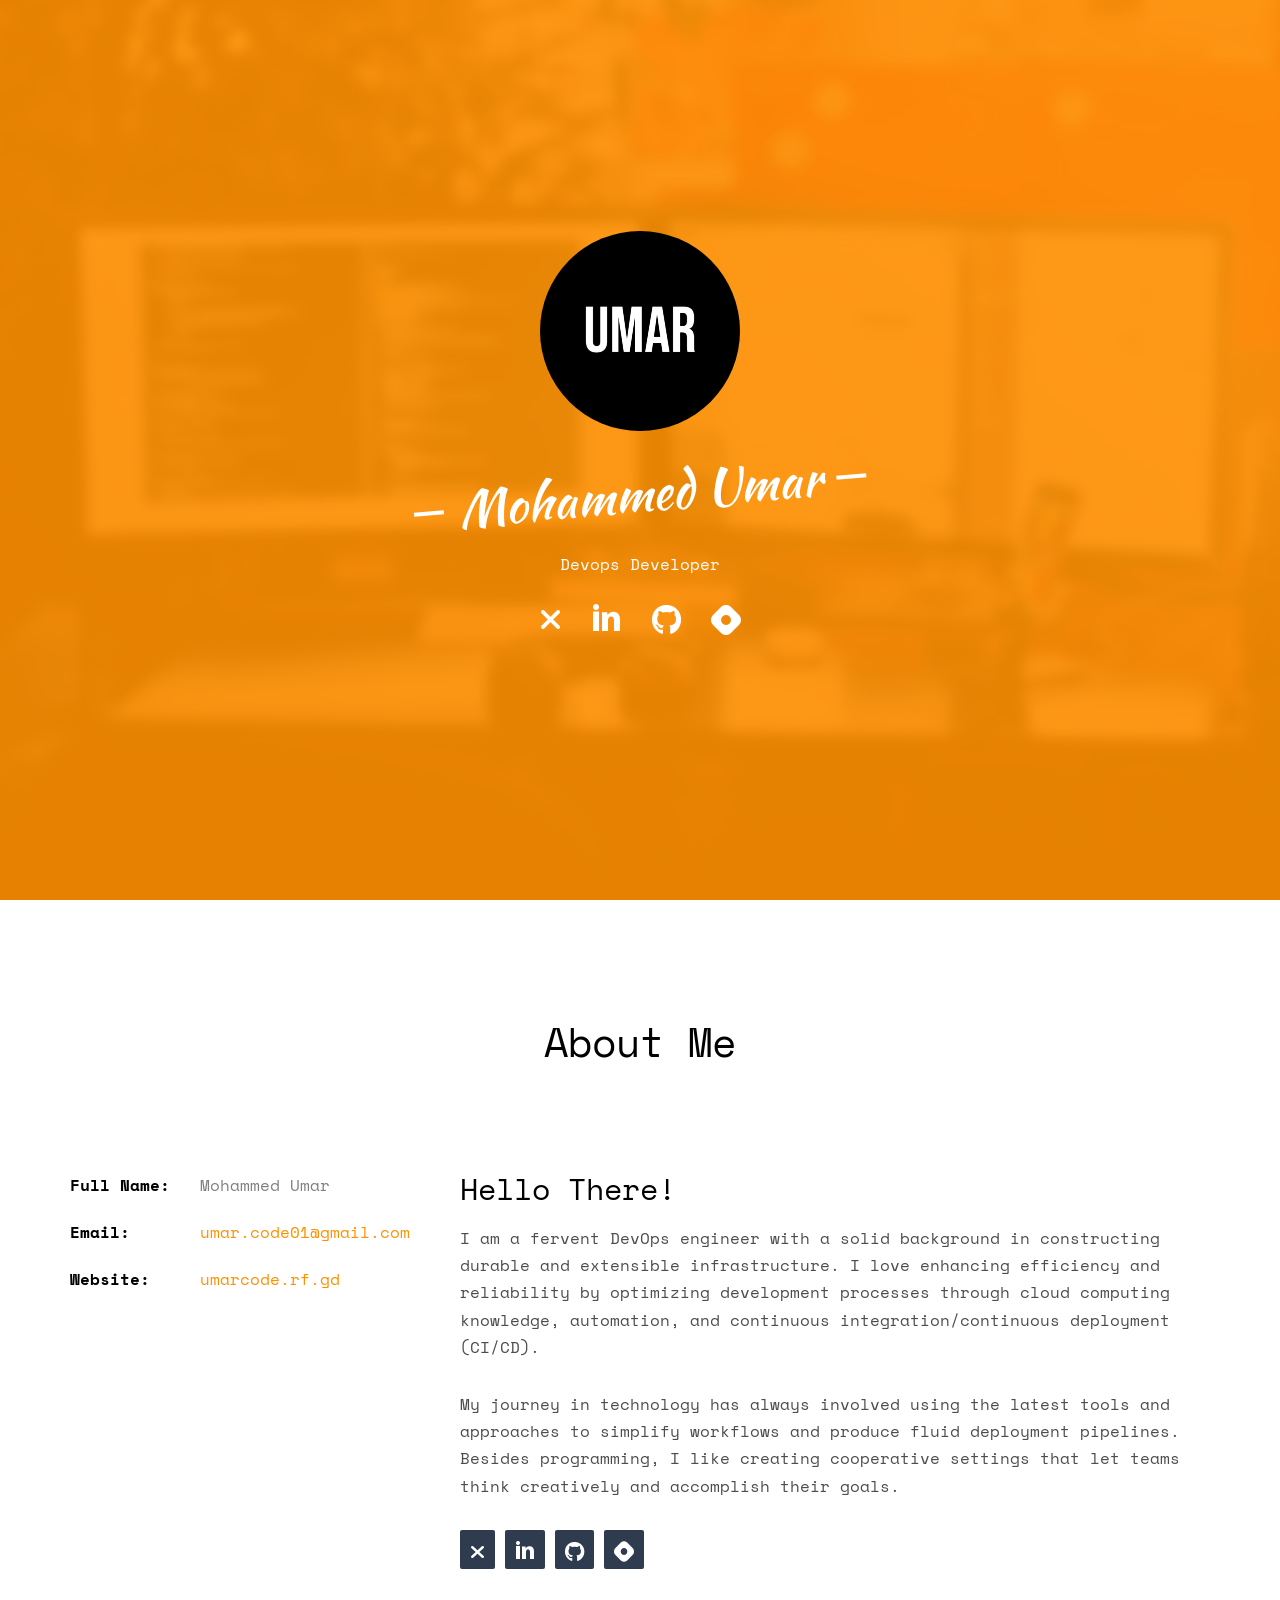
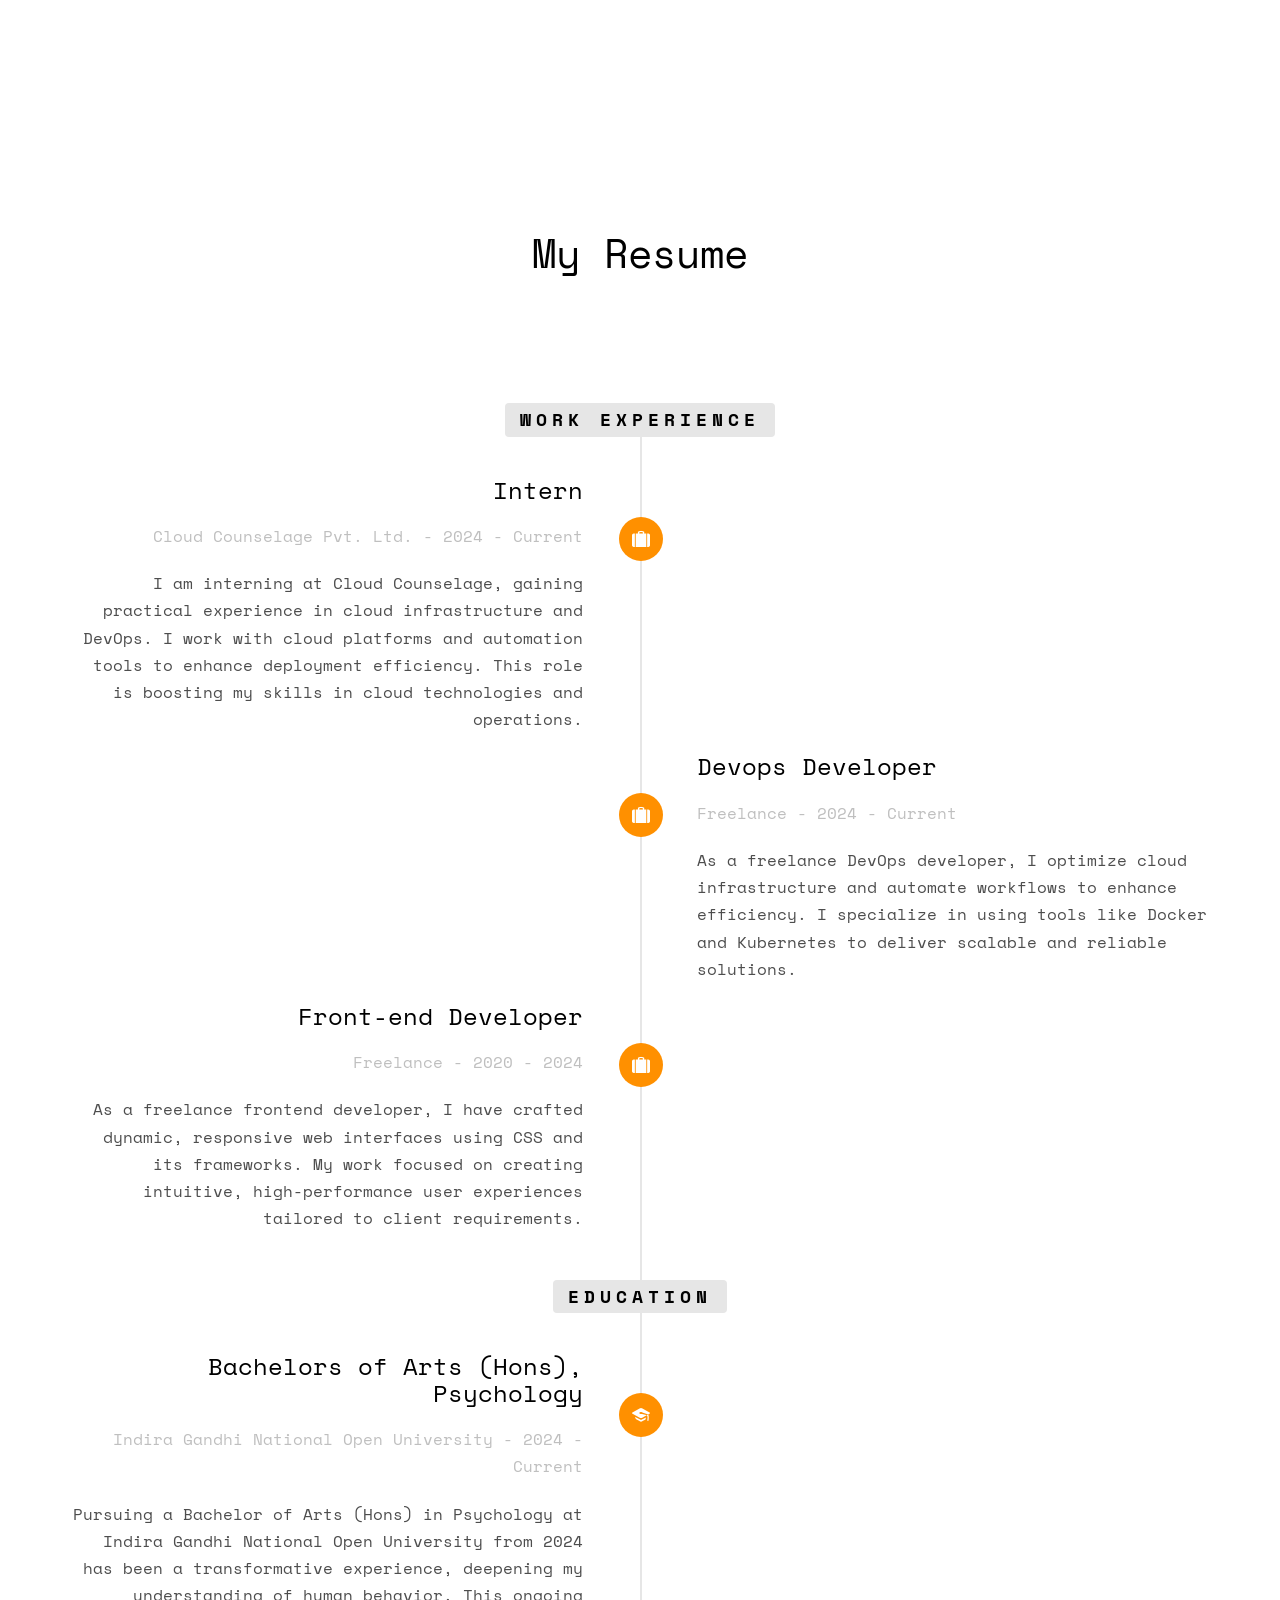
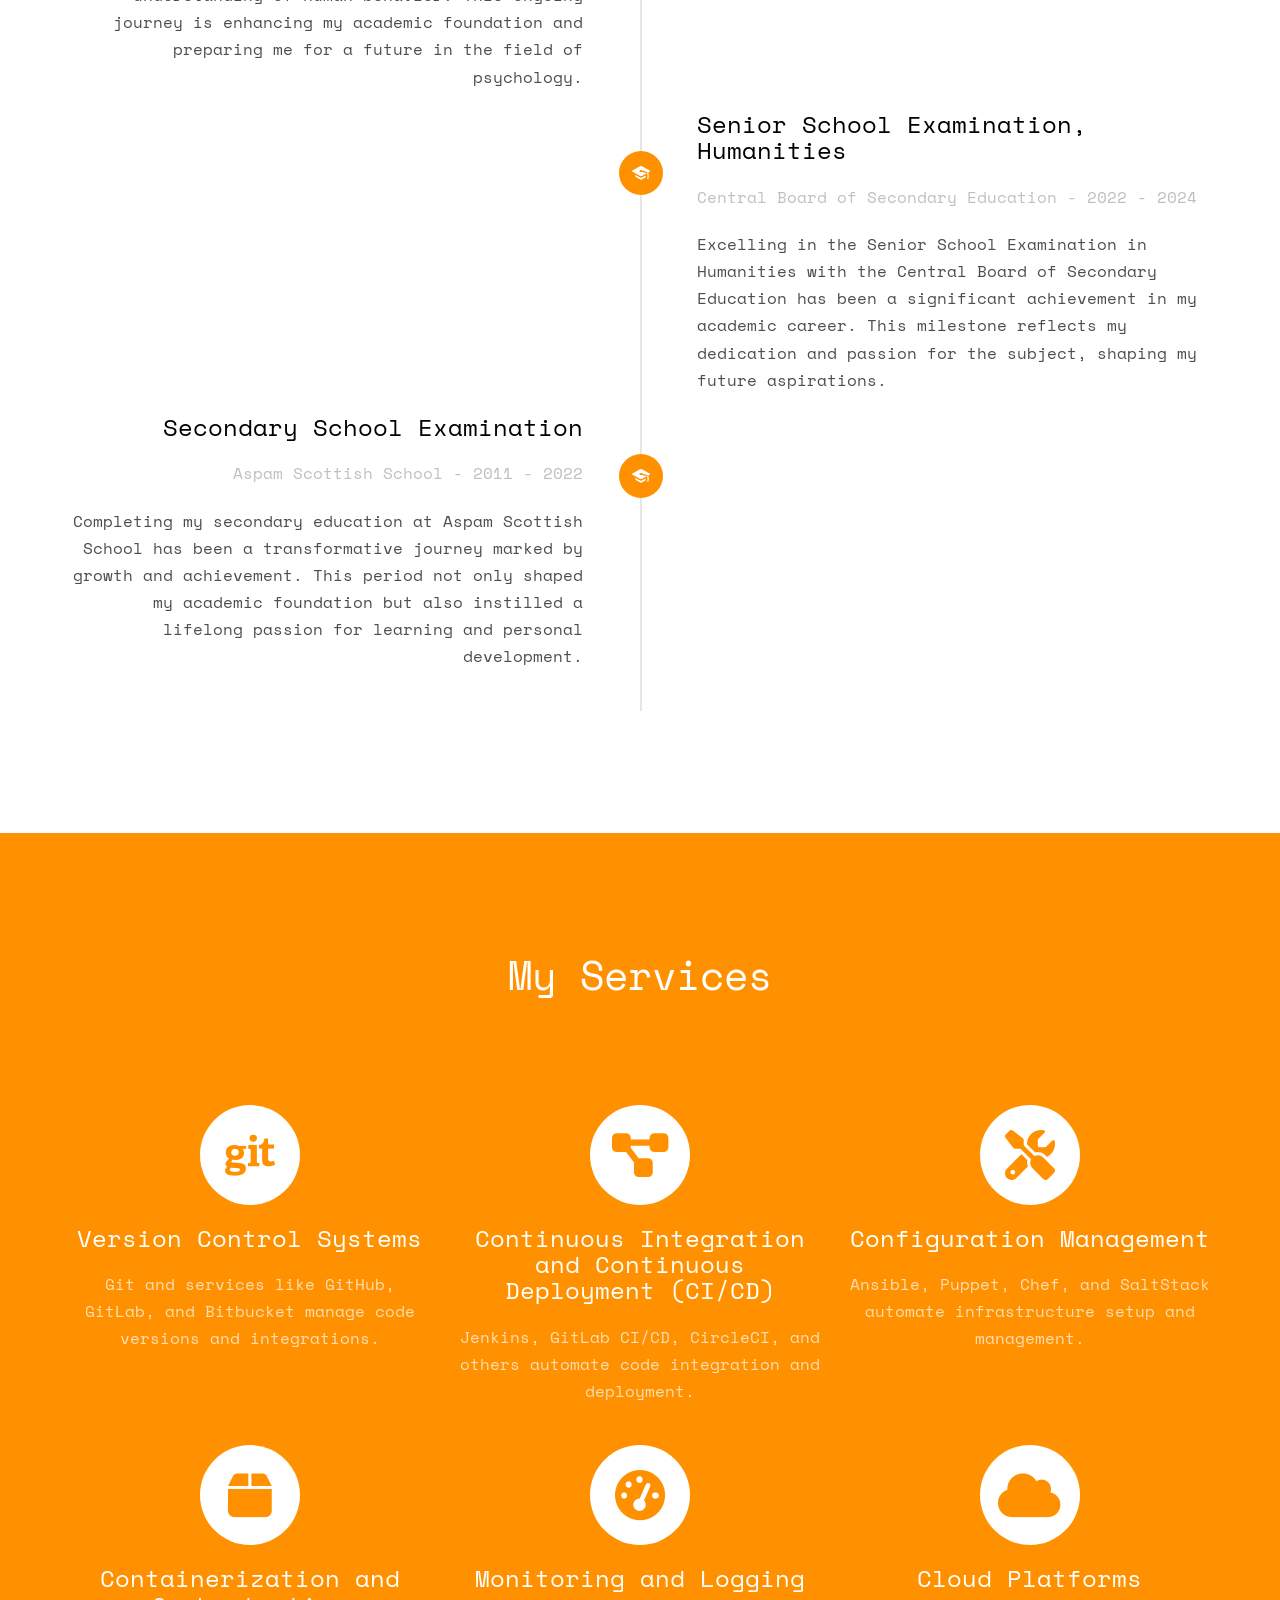
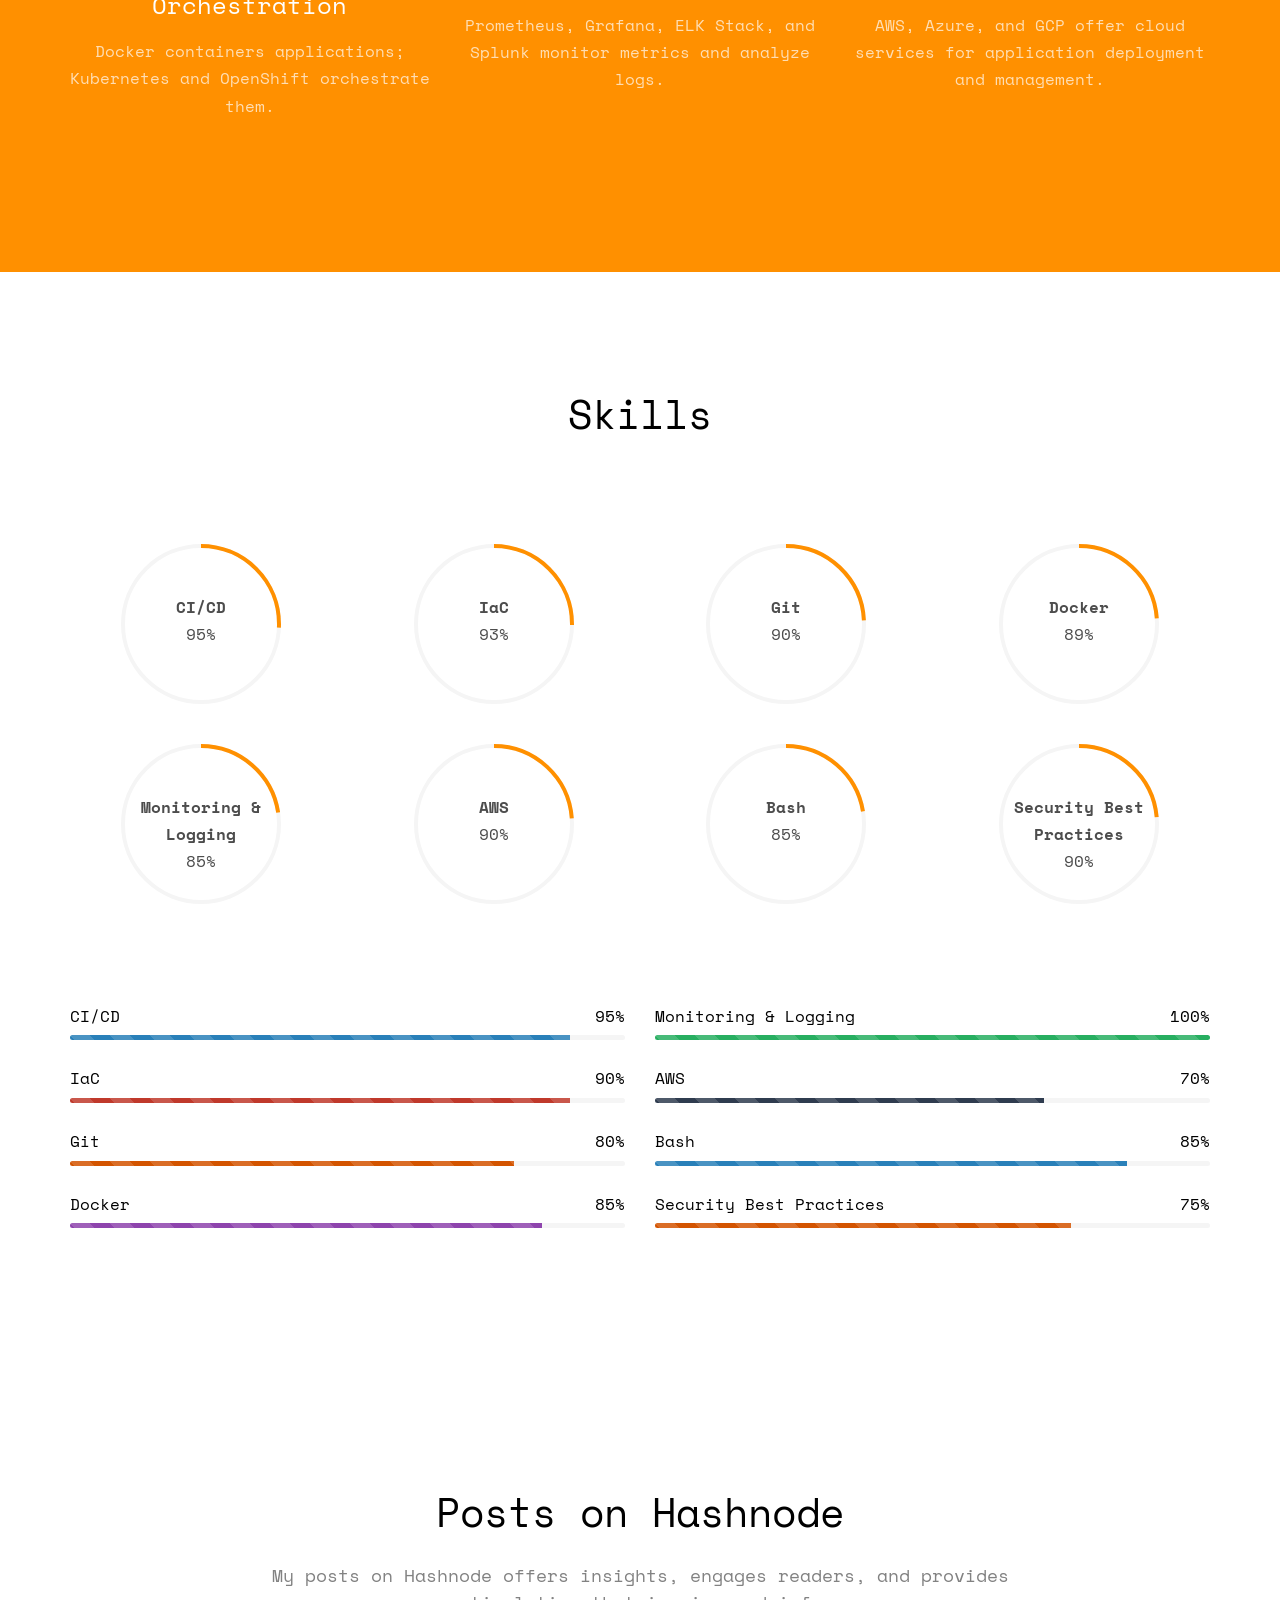
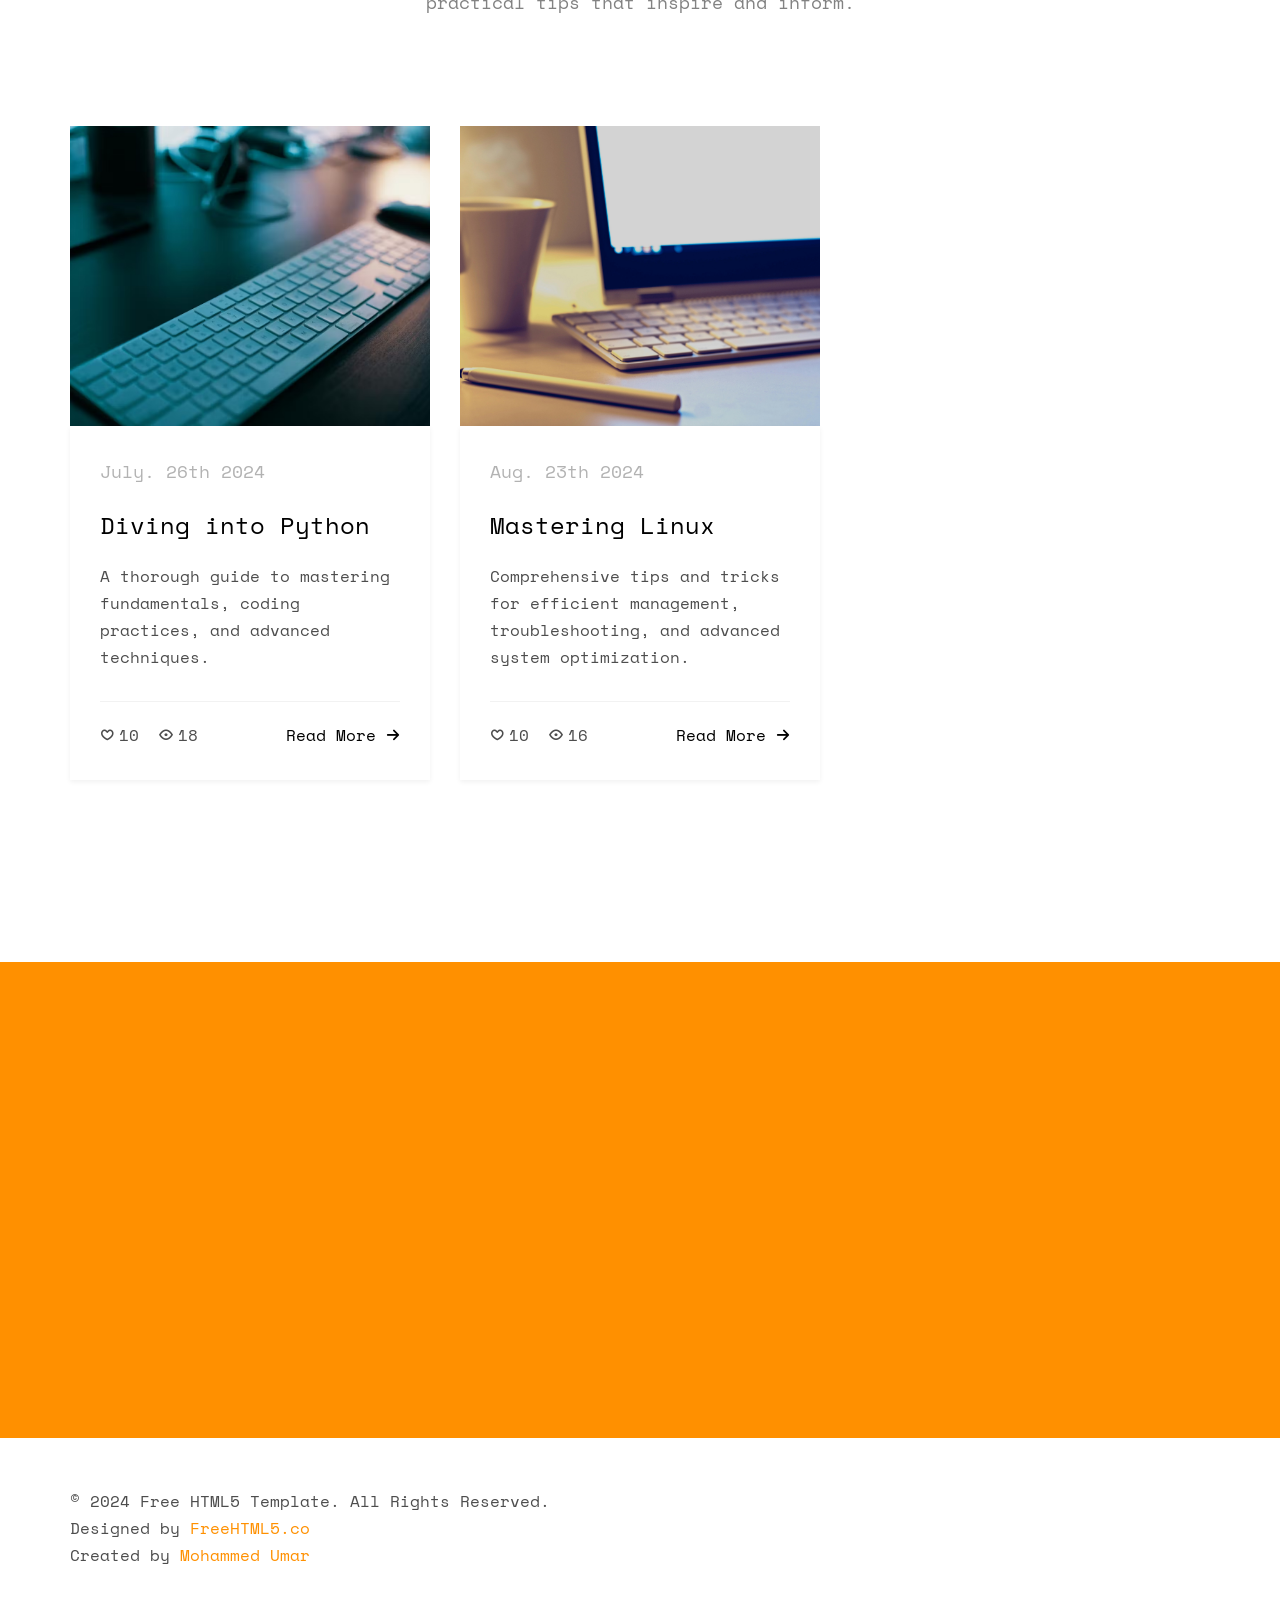
<file: index.html>
<!DOCTYPE HTML>
<html>

<head>
	<meta charset="utf-8">
	<meta http-equiv="X-UA-Compatible" content="IE=edge">
	<title>DevOps Developer | Expert in CI/CD &amp; Cloud Solutions</title>
  <link rel="icon" type="image/jpg" href="images/user-3.jpg">

	<meta name="viewport" content="width=device-width, initial-scale=1">
	<meta name="description" content="Mohammed Umar - DevOps Developer specializing in continuous integration, deployment automation, and cloud infrastructure. Explore my portfolio to see how I can optimize and streamline your development processes." />
	<meta name="keywords"
		content="free website templates, free html5, free template, free bootstrap, free website template, html5, css3, mobile first, responsive" />
	<meta name="author" content="freehtml5.co" />

	<!-- 
	//////////////////////////////////////////////////////

	FREE HTML5 TEMPLATE 
	DESIGNED & DEVELOPED by FreeHTML5.co
		
	Website: 		http://freehtml5.co/
	Email: 			info@freehtml5.co
	Twitter: 		http://twitter.com/fh5co
	Facebook: 		https://www.facebook.com/fh5co

	//////////////////////////////////////////////////////
	 -->

	<!-- Facebook and Twitter integration -->
	<meta property="og:title" content="" />
	<meta property="og:image" content="" />
	<meta property="og:url" content="" />
	<meta property="og:site_name" content="" />
	<meta property="og:description" content="" />
	<meta name="twitter:title" content="" />
	<meta name="twitter:image" content="" />
	<meta name="twitter:url" content="" />
	<meta name="twitter:card" content="" />

	<link href="https://fonts.googleapis.com/css?family=Space+Mono" rel="stylesheet">
	<link href="https://fonts.googleapis.com/css?family=Kaushan+Script" rel="stylesheet">
	<link rel="stylesheet" href="https://cdnjs.cloudflare.com/ajax/libs/font-awesome/6.4.0/css/all.min.css">


	<!-- Animate.css -->
	<link rel="stylesheet" href="css/animate.css">
	<!-- Icomoon Icon Fonts-->
	<link rel="stylesheet" href="css/icomoon.css">
	<!-- Bootstrap  -->
	<link rel="stylesheet" href="css/bootstrap.css">

	<!-- Theme style  -->
	<link rel="stylesheet" href="css/style.css">

	<!-- Modernizr JS -->
	<script src="js/modernizr-2.6.2.min.js"></script>
	<!-- FOR IE9 below -->
	<!--[if lt IE 9]>
	<script src="js/respond.min.js"></script>
	<![endif]-->

</head>

<body>

	<div class="fh5co-loader"></div>

	<div id="page">
		<header id="fh5co-header" class="fh5co-cover js-fullheight" role="banner"
			style="background-image:url(images/cover_bg_3.jpg);" data-stellar-background-ratio="0.5">
			<div class="overlay"></div>
			<div class="container">
				<div class="row">
					<div class="col-md-8 col-md-offset-2 text-center">
						<div class="display-t js-fullheight">
							<div class="display-tc js-fullheight animate-box" data-animate-effect="fadeIn">
								<div class="profile-thumb" style="background: url(images/user-3.jpg);"></div>
								<h1><span>Mohammed Umar</span></h1>
								<h3><span>Devops Developer</span></h3>
								<p>
								<ul class="fh5co-social-icons">
									<li><a href="https://www.x.com/umar_code" target="_blank"><i
												class="fas fa-times"></i></a></li>
									<li><a href="https://in.linkedin.com/in/umarcode" target="_blank"><i
												class="icon-linkedin2"></i></a>
									</li>
									<li><a href="https://github.com/umarcode01" target="_blank"><i
												class="fab fa-github"></i></a></li>
									<li><a href="https://umarcode.hashnode.dev/" target="_blank"><i
												class="fab fa-hashnode"></i></a>
									</li>
								</ul>
								</p>
							</div>
						</div>
					</div>
				</div>
			</div>
		</header>

		<div id="fh5co-about" class="animate-box">
			<div class="container">
				<div class="row">
					<div class="col-md-8 col-md-offset-2 text-center fh5co-heading">
						<h2>About Me</h2>
					</div>
				</div>
				<div class="row">
					<div class="col-md-4">
						<ul class="info">
							<li><span class="first-block">Full Name:</span><span class="second-block">Mohammed
									Umar</span></li>
							<li><span class="first-block">Email:</span><span class="second-block"><a href="mailto:umar.code01@gmail.com" target="_blank"> umar.code01@gmail.com</a></span></li>
							<li><span class="first-block">Website:</span><span class="second-block"><a href="http://umarcode.rf.gd/" target="_blank">umarcode.rf.gd</a></span></li>
						</ul>
					</div>
					<div class="col-md-8">
						<h2>Hello There!</h2>
						<p>I am a fervent DevOps engineer with a solid background in constructing durable and
							extensible infrastructure. I love enhancing efficiency and reliability by optimizing
							development processes through cloud computing knowledge, automation, and continuous
							integration/continuous deployment (CI/CD).
						</p>
						<p>My journey in technology has always involved
							using the latest tools and approaches to simplify workflows and produce fluid deployment
							pipelines. Besides programming, I like creating cooperative settings that let teams think
							creatively and accomplish their goals.</p>
						<p>
						<ul class="fh5co-social-icons">
							<li><a href="https://www.x.com/umar_code" target="_blank"><i class="fas fa-times"></i></a>
							</li>
							<li><a href="https://in.linkedin.com/in/umarcode" target="_blank"><i
										class="icon-linkedin2"></i></a></li>
							<li><a href="https://github.com/umarcode01" target="_blank"><i
										class="fab fa-github"></i></a></li>
							<li><a href="https://umarcode.hashnode.dev/" target="_blank"><i
										class="fab fa-hashnode"></i></a></li>

						</ul>
						</p>
					</div>
				</div>
			</div>
		</div>

		<div id="fh5co-resume" class="fh5co-bg-color">
			<div class="container">
				<div class="row animate-box">
					<div class="col-md-8 col-md-offset-2 text-center fh5co-heading">
						<h2>My Resume</h2>
					</div>
				</div>
				<div class="row">
					<div class="col-md-12 col-md-offset-0">
						<ul class="timeline">
							<li class="timeline-heading text-center animate-box">
								<div>
									<h3>Work Experience</h3>
								</div>
							</li>
							<li class="animate-box timeline-unverted">
								<div class="timeline-badge"><i class="icon-suitcase"></i></div>
								<div class="timeline-panel">
									<div class="timeline-heading">
										<h3 class="timeline-title">Intern</h3>
										<span class="company">Cloud Counselage Pvt. Ltd. - 2024 - Current</span>
									</div>
									<div class="timeline-body">
										<p>I am interning at Cloud Counselage, gaining practical experience in cloud
											infrastructure and DevOps. I work with cloud platforms and automation tools
											to enhance deployment efficiency. This role is boosting my skills in cloud
											technologies and operations.</p>
									</div>
								</div>
							</li>
							<li class="timeline-inverted animate-box">
								<div class="timeline-badge"><i class="icon-suitcase"></i></div>
								<div class="timeline-panel">
									<div class="timeline-heading">
										<h3 class="timeline-title">Devops Developer</h3>
										<span class="company">Freelance - 2024 - Current</span>
									</div>
									<div class="timeline-body">
										<p>As a freelance DevOps developer, I optimize cloud infrastructure and automate
											workflows to enhance efficiency. I specialize in using tools like Docker and
											Kubernetes to deliver scalable and reliable solutions.</p>
									</div>
								</div>
							</li>
							<li class="animate-box timeline-unverted">
								<div class="timeline-badge"><i class="icon-suitcase"></i></div>
								<div class="timeline-panel">
									<div class="timeline-heading">
										<h3 class="timeline-title">Front-end Developer</h3>
										<span class="company">Freelance - 2020 - 2024</span>
									</div>
									<div class="timeline-body">
										<p>As a freelance frontend developer, I have crafted dynamic,
											responsive web interfaces using CSS and its frameworks. My work focused on
											creating intuitive, high-performance user experiences tailored to client
											requirements.</p>
									</div>
								</div>
							</li>

							<br>
							<li class="timeline-heading text-center animate-box">
								<div>
									<h3>Education</h3>
								</div>
							</li>
							<li class="animate-box timeline-unverted">
								<div class="timeline-badge"><i class="icon-graduation-cap"></i></div>
								<div class="timeline-panel">
									<div class="timeline-heading">
										<h3 class="timeline-title">Bachelors of Arts (Hons), Psychology</h3>
										<span class="company">Indira Gandhi National Open University - 2024 -
											Current</span>
									</div>
									<div class="timeline-body">
										<p>Pursuing a Bachelor of Arts (Hons) in Psychology at Indira Gandhi National
											Open University from 2024 has been a transformative experience, deepening my
											understanding of human behavior. This ongoing journey is enhancing my
											academic foundation and preparing me for a future in the field of
											psychology.</p>
									</div>
								</div>
							</li>
							<li class="timeline-inverted animate-box">
								<div class="timeline-badge"><i class="icon-graduation-cap"></i></div>
								<div class="timeline-panel">
									<div class="timeline-heading">
										<h3 class="timeline-title">Senior School Examination, Humanities</h3>
										<span class="company">Central Board of Secondary Education - 2022 - 2024</span>
									</div>
									<div class="timeline-body">
										<p>Excelling in the Senior School Examination in Humanities with the Central
											Board of Secondary Education has been a significant achievement in my
											academic career. This milestone reflects my dedication and passion for the
											subject, shaping my future aspirations.</p>
									</div>
								</div>
							</li>
							<li class="animate-box timeline-unverted">
								<div class="timeline-badge"><i class="icon-graduation-cap"></i></div>
								<div class="timeline-panel">
									<div class="timeline-heading">
										<h3 class="timeline-title">Secondary School Examination</h3>
										<span class="company">Aspam Scottish School - 2011 - 2022</span>
									</div>
									<div class="timeline-body">
										<p>Completing my secondary education at Aspam Scottish School has been a
											transformative journey marked by growth and achievement. This
											period not only shaped my academic foundation but also instilled a lifelong
											passion for learning and personal development.
										</p>
									</div>
								</div>
							</li>
						</ul>
					</div>
				</div>
			</div>
		</div>


		<div id="fh5co-features" class="animate-box">
			<div class="container">
				<div class="services-padding">
					<div class="row">
						<div class="col-md-8 col-md-offset-2 text-center fh5co-heading">
							<h2>My Services</h2>
						</div>
					</div>
					<div class="row">
						<div class="col-md-4 text-center">
							<div class="feature-left">
								<span class="icon">
									<i class="fab fa-git"></i>
								</span>
								<div class="feature-copy">
									<h3>Version Control Systems</h3>
									<p>Git and services like GitHub, GitLab, and Bitbucket manage code versions and
										integrations.</p>
								</div>
							</div>
						</div>

						<div class="col-md-4 text-center">
							<div class="feature-left">
								<span class="icon">
									<i class="fas fa-project-diagram"></i>
								</span>
								<div class="feature-copy">
									<h3>Continuous Integration and Continuous Deployment (CI/CD)</h3>
									<p>Jenkins, GitLab CI/CD, CircleCI, and others automate code integration and
										deployment.</p>
								</div>
							</div>

						</div>
						<div class="col-md-4 text-center">
							<div class="feature-left">
								<span class="icon">
									<i class="fas fa-tools"></i>
								</span>
								<div class="feature-copy">
									<h3>Configuration Management</h3>
									<p>Ansible, Puppet, Chef, and SaltStack automate infrastructure setup and
										management.</p>
								</div>
							</div>
						</div>
					</div>


					<div class="row">
						<div class="col-md-4 text-center">

							<div class="feature-left">
								<span class="icon">
									<i class="fas fa-box"></i>
								</span>
								<div class="feature-copy">
									<h3>Containerization and Orchestration</h3>
									<p>Docker containers applications; Kubernetes and OpenShift orchestrate them.</p>
								</div>
							</div>

						</div>

						<div class="col-md-4 text-center">
							<div class="feature-left">
								<span class="icon">
									<i class="fas fa-tachometer-alt"></i>
								</span>
								<div class="feature-copy">
									<h3>Monitoring and Logging</h3>
									<p>Prometheus, Grafana, ELK Stack, and Splunk monitor metrics and analyze logs.</p>
								</div>
							</div>

						</div>
						<div class="col-md-4 text-center">
							<div class="feature-left">
								<span class="icon">
									<i class="fas fa-cloud"></i>
								</span>
								<div class="feature-copy">
									<h3>Cloud Platforms</h3>
									<p>AWS, Azure, and GCP offer cloud services for application deployment and
										management.</p>
								</div>
							</div>
						</div>
					</div>
				</div>
			</div>
		</div>

		<div id="fh5co-skills" class="animate-box">
			<div class="container">
				<div class="row">
					<div class="col-md-8 col-md-offset-2 text-center fh5co-heading">
						<h2>Skills</h2>
					</div>
				</div>
				<div class="row row-pb-md">
					<div class="col-md-3 col-sm-6 col-xs-12 text-center">
						<div class="chart" data-percent="95"><span><strong>CI/CD</strong>95%</span></div>
					</div>
<div class="col-md-3 col-sm-6 col-xs-12 text-center">
    <div class="chart" data-percent="93">
        <span><strong>IaC</strong> 93%</span>
    </div>
</div>
					<div class="col-md-3 col-sm-6 col-xs-12 text-center">
						<div class="chart" data-percent="90"><span><strong>Git</strong>90%</span></div>
					</div>

					<div class="col-md-3 col-sm-6 col-xs-12 text-center">
						<div class="chart" data-percent="89"><span><strong>Docker</strong>89%</span></div>
					</div>
					<div class="col-md-3 col-sm-6 col-xs-12 text-center">
						<div class="chart" data-percent="85"><span><strong>Monitoring &amp; Logging</strong>85%</span></div>
					</div>
					<div class="col-md-3 col-sm-6 col-xs-12 text-center">
						<div class="chart" data-percent="90"><span><strong>AWS</strong>90%</span></div>
					</div>
					<div class="col-md-3 col-sm-6 col-xs-12 text-center">
						<div class="chart" data-percent="85"><span><strong>Bash</strong>85%</span></div>
					</div>
					<div class="col-md-3 col-sm-6 col-xs-12 text-center">
						<div class="chart" data-percent="90"><span><strong>Security Best Practices</strong>90%</span>
						</div>
					</div>
				</div>
				<div class="row">
					<div class="col-md-6">
						<div class="progress-wrap">
							<h3><span class="name-left">CI/CD</span><span class="value-right">95%</span></h3>
							<div class="progress">
								<div class="progress-bar progress-bar-1 progress-bar-striped active" role="progressbar"
									aria-valuenow="90" aria-valuemin="0" aria-valuemax="100" style="width:90%">
								</div>
							</div>
						</div>
						<div class="progress-wrap">
							<h3><span class="name-left">IaC</span><span class="value-right">90%</span></h3>
							<div class="progress">
								<div class="progress-bar progress-bar-2 progress-bar-striped active" role="progressbar"
									aria-valuenow="90" aria-valuemin="0" aria-valuemax="100" style="width:90%">
								</div>
							</div>
						</div>
						<div class="progress-wrap">
							<h3><span class="name-left">Git</span><span class="value-right">80%</span></h3>
							<div class="progress">
								<div class="progress-bar progress-bar-3 progress-bar-striped active" role="progressbar"
									aria-valuenow="80" aria-valuemin="0" aria-valuemax="100" style="width:80%">
								</div>
							</div>
						</div>
						<div class="progress-wrap">
							<h3><span class="name-left">Docker</span><span class="value-right">85%</span>
							</h3>
							<div class="progress">
								<div class="progress-bar progress-bar-4 progress-bar-striped active" role="progressbar"
									aria-valuenow="85" aria-valuemin="0" aria-valuemax="100" style="width:85%">
								</div>
							</div>
						</div>
					</div>
					<div class="col-md-6">
						<div class="progress-wrap">
							<h3><span class="name-left">Monitoring &amp; Logging</span><span class="value-right">100%</span>
							</h3>
							<div class="progress">
								<div class="progress-bar progress-bar-5 progress-bar-striped active" role="progressbar"
									aria-valuenow="100" aria-valuemin="0" aria-valuemax="100" style="width:100%">
								</div>
							</div>
						</div>
						<div class="progress-wrap">
							<h3><span class="name-left">AWS</span><span class="value-right">70%</span></h3>
							<div class="progress">
								<div class="progress-bar progress-bar-striped active" role="progressbar"
									aria-valuenow="70" aria-valuemin="0" aria-valuemax="100" style="width:70%">
								</div>
							</div>
						</div>
						<div class="progress-wrap">
							<h3><span class="name-left">Bash</span><span class="value-right">85%</span></h3>
							<div class="progress">
								<div class="progress-bar progress-bar-1 progress-bar-striped active" role="progressbar"
									aria-valuenow="85" aria-valuemin="0" aria-valuemax="100" style="width:85%">
								</div>
							</div>
						</div>
						<div class="progress-wrap">
							<h3><span class="name-left">Security Best Practices</span><span
									class="value-right">75%</span></h3>
							<div class="progress">
								<div class="progress-bar progress-bar-3 progress-bar-striped active" role="progressbar"
									aria-valuenow="75" aria-valuemin="0" aria-valuemax="100" style="width:75%">
								</div>
							</div>
						</div>
					</div>
				</div>
			</div>
		</div>
		<!--
	
		<div id="fh5co-work" class="fh5co-bg-dark">
			<div class="container">
				<div class="row animate-box">
					<div class="col-md-8 col-md-offset-2 text-center fh5co-heading">
						<h2>Work</h2>
					</div>
				</div>
				<div class="row">
					<div class="col-md-3 text-center col-padding animate-box">
						<a href="#" class="work" style="background-image: url(images/portfolio-1.jpg);">
							<div class="desc">
								<h3>Project Name</h3>
								<span>Illustration</span>
							</div>
						</a>
					</div>
					<div class="col-md-3 text-center col-padding animate-box">
						<a href="#" class="work" style="background-image: url(images/portfolio-2.jpg);">
							<div class="desc">
								<h3>Project Name</h3>
								<span>Brading</span>
							</div>
						</a>
					</div>
					<div class="col-md-3 text-center col-padding animate-box">
						<a href="#" class="work" style="background-image: url(images/portfolio-3.jpg);">
							<div class="desc">
								<h3>Project Name</h3>
								<span>Illustration</span>
							</div>
						</a>
					</div>
					<div class="col-md-3 text-center col-padding animate-box">
						<a href="#" class="work" style="background-image: url(images/portfolio-4.jpg);">
							<div class="desc">
								<h3>Project Name</h3>
								<span>Design</span>
							</div>
						</a>
					</div>
					<div class="col-md-3 text-center col-padding animate-box">
						<a href="#" class="work" style="background-image: url(images/portfolio-5.jpg);">
							<div class="desc">
								<h3>Project Name</h3>
								<span>Website</span>
							</div>
						</a>
					</div>
					<div class="col-md-3 text-center col-padding animate-box">
						<a href="#" class="work" style="background-image: url(images/portfolio-6.jpg);">
							<div class="desc">
								<h3>Project Name</h3>
								<span>Illustration</span>
							</div>
						</a>
					</div>
					<div class="col-md-3 text-center col-padding animate-box">
						<a href="#" class="work" style="background-image: url(images/portfolio-7.jpg);">
							<div class="desc">
								<h3>Project Name</h3>
								<span>Brading</span>
							</div>
						</a>
					</div>
					<div class="col-md-3 text-center col-padding animate-box">
						<a href="#" class="work" style="background-image: url(images/portfolio-8.jpg);">
							<div class="desc">
								<h3>Project Name</h3>
								<span>Illustration</span>
							</div>
						</a>
					</div>
				</div>
			</div>
		</div>
-->

		<div id="fh5co-blog">
			<div class="container">
				<div class="row animate-box">
					<div class="col-md-8 col-md-offset-2 text-center fh5co-heading">
						<h2>Posts on Hashnode</h2>
						<p>My posts on Hashnode offers insights, engages readers, and provides practical tips that
							inspire and inform.</p>
					</div>
				</div>
				<div class="row">
					<div class="col-md-4">
						<div class="fh5co-blog animate-box">
							<a href="https://umarcode.hashnode.dev/diving-into-python-week-1-adventures-and-insights"
								target="_blank" class="blog-bg"
								style="background-image: url(images/portfolio-1.jpg);"></a>
							<div class="blog-text">
								<span class="posted_on">July. 26th 2024</span>
								<h3><a
										href="https://umarcode.hashnode.dev/diving-into-python-week-1-adventures-and-insights">Diving
										into Python</a></h3>
								<p>A thorough guide to mastering fundamentals, coding practices, and advanced
									techniques.</p>
								<ul class="stuff">
									<li><i class="icon-heart2"></i>10</li>
									<li><i class="icon-eye2"></i>18</li>
									<li><a
											href="https://umarcode.hashnode.dev/diving-into-python-week-1-adventures-and-insights">Read
											More<i class="icon-arrow-right22"></i></a></li>
								</ul>
							</div>
						</div>
					</div>
					<div class="col-md-4">
						<div class="fh5co-blog animate-box">
							<a href="https://umarcode.hashnode.dev/mastering-linux-my-week-of-learning-and-hands-on-practice"
								target="_blank" class="blog-bg"
								style="background-image: url(images/portfolio-2.jpg);"></a>
							<div class="blog-text">
								<span class="posted_on">Aug. 23th 2024</span>
								<h3><a
										href="https://umarcode.hashnode.dev/mastering-linux-my-week-of-learning-and-hands-on-practice">Mastering
										Linux</a></h3>
								<p>Comprehensive tips and tricks for efficient management, troubleshooting, and advanced
									system optimization.</p>
								<ul class="stuff">
									<li><i class="icon-heart2"></i>10</li>
									<li><i class="icon-eye2"></i>16</li>
									<li><a
											href="https://umarcode.hashnode.dev/mastering-linux-my-week-of-learning-and-hands-on-practice">Read
											More<i class="icon-arrow-right22"></i></a></li>
								</ul>
							</div>
						</div>
					</div>
					<div class="col-md-4">
						<div class="fh5co-blog animate-box">
							<a href="https://umarcode.hashnode.dev/mastering-docker-a-story-of-a-self-taught-coder"
								target="_blank" class="blog-bg"
								style="background-image: url(images/portfolio-3.jpg);"></a>
							<div class="blog-text">
								<span class="posted_on">Sep. 6th 2024</span>
								<h3><a
										href="https://umarcode.hashnode.dev/mastering-docker-a-story-of-a-self-taught-coder">Mastering
										Docker</a></h3>
								<p>An in-depth guide to containerization, efficient deployment, and streamlined
									development workflows.</p>
								<ul class="stuff">
									<li><i class="icon-heart2"></i>5</li>
									<li><i class="icon-eye2"></i>9</li>
									<li><a
											href="https://umarcode.hashnode.dev/mastering-docker-a-story-of-a-self-taught-coder">Read
											More<i class="icon-arrow-right22"></i></a></li>
								</ul>
							</div>
						</div>
					</div>
				</div>
			</div>
		</div>

		<div id="fh5co-started" class="fh5co-bg-dark">
			<div class="overlay"></div>
			<div class="container">
				<div class="row animate-box">
					<div class="col-md-8 col-md-offset-2 text-center fh5co-heading">
						<h2>Hire Me!</h2>
						<p>Ready to bring innovative solutions and a strong work ethic to your team.</p>
						<p><a href="mailto:umar.code01@gmail.com" target="_blank"
								class="btn btn-default btn-lg">Contact</a></p>
					</div>
				</div>
			</div>
		</div>
		<!--
		<div id="fh5co-consult">
			<div class="video fh5co-video" style="background-image: url(images/cover_bg_1.jpg);">
				<div class="overlay"></div>
			</div>
			<div class="choose animate-box">
				<h2>Contact</h2>
				<form action="#">
					<div class="row form-group">
						<div class="col-md-6">
							<input type="text" id="fname" class="form-control" placeholder="Your firstname">
						</div>
					</div>
					<div class="row form-group">
						<div class="col-md-6">
							<input type="text" id="lname" class="form-control" placeholder="Your lastname">
						</div>
					</div>

					<div class="row form-group">
						<div class="col-md-12">
							<input type="text" id="email" class="form-control" placeholder="Your email address">
						</div>
					</div>

					<div class="row form-group">
						<div class="col-md-12">
							<input type="text" id="subject" class="form-control"
								placeholder="Your subject of this message">
						</div>
					</div>

					<div class="row form-group">
						<div class="col-md-12">
							<textarea name="message" id="message" cols="30" rows="10" class="form-control"
								placeholder="Say something about us"></textarea>
						</div>
					</div>
					<div class="form-group">
						<input type="submit" value="Send Message" class="btn btn-primary">
					</div>

				</form>
			</div>
		</div>

		<div id="map" class="fh5co-map"></div>-->
	</div>

	<div id="fh5co-footer">
		<div class="container">
			<div class="row">
				<div class="col-md-12">
					<p>&copy; 2024 Free HTML5 Template. All Rights Reserved. <br>Designed by <a
							href="http://freehtml5.co" target="_blank">FreeHTML5.co</a><br>
						Created by <a href="https://in.linkedin.com/in/umarcode" target="_blank">Mohammed Umar</a></p>
				</div>
			</div>
		</div>
	</div>

	<div class="gototop js-top">
		<a href="#" class="js-gotop"><i class="icon-arrow-up22"></i></a>
	</div>

	<!-- jQuery -->
	<script src="js/jquery.min.js"></script>
	<!-- jQuery Easing -->
	<script src="js/jquery.easing.1.3.js"></script>
	<!-- Bootstrap -->
	<script src="js/bootstrap.min.js"></script>
	<!-- Waypoints -->
	<script src="js/jquery.waypoints.min.js"></script>
	<!-- Stellar Parallax -->
	<script src="js/jquery.stellar.min.js"></script>
	<!-- Easy PieChart -->
	<script src="js/jquery.easypiechart.min.js"></script>

	<!-- Main -->
	<script src="js/main.js"></script>


</body>

</html>
</file>
<file: css/icomoon.css>
@font-face {
    font-family: 'icomoon';
    src:    url('fonts/icomoon.eot?1oniuf');
    src:    url('fonts/icomoon.eot?1oniuf#iefix') format('embedded-opentype'),
        url('fonts/icomoon.ttf?1oniuf') format('truetype'),
        url('fonts/icomoon.woff?1oniuf') format('woff'),
        url('fonts/icomoon.svg?1oniuf#icomoon') format('svg');
    font-weight: normal;
    font-style: normal;
}

[class^="icon-"], [class*=" icon-"] {
    /* use !important to prevent issues with browser extensions that change fonts */
    font-family: 'icomoon' !important;
    speak: none;
    font-style: normal;
    font-weight: normal;
    font-variant: normal;
    text-transform: none;
    line-height: 1;

    /* Better Font Rendering =========== */
    -webkit-font-smoothing: antialiased;
    -moz-osx-font-smoothing: grayscale;
}

.icon-mobile:before {
    content: "\e000";
}
.icon-laptop:before {
    content: "\e001";
}
.icon-desktop:before {
    content: "\e002";
}
.icon-tablet:before {
    content: "\e003";
}
.icon-phone:before {
    content: "\e004";
}
.icon-document:before {
    content: "\e005";
}
.icon-documents:before {
    content: "\e006";
}
.icon-search:before {
    content: "\e007";
}
.icon-clipboard:before {
    content: "\e008";
}
.icon-newspaper:before {
    content: "\e009";
}
.icon-notebook:before {
    content: "\e00a";
}
.icon-book-open:before {
    content: "\e00b";
}
.icon-browser:before {
    content: "\e00c";
}
.icon-calendar:before {
    content: "\e00d";
}
.icon-presentation:before {
    content: "\e00e";
}
.icon-picture:before {
    content: "\e00f";
}
.icon-pictures:before {
    content: "\e010";
}
.icon-video:before {
    content: "\e011";
}
.icon-camera:before {
    content: "\e012";
}
.icon-printer:before {
    content: "\e013";
}
.icon-toolbox:before {
    content: "\e014";
}
.icon-briefcase:before {
    content: "\e015";
}
.icon-wallet:before {
    content: "\e016";
}
.icon-gift:before {
    content: "\e017";
}
.icon-bargraph:before {
    content: "\e018";
}
.icon-grid:before {
    content: "\e019";
}
.icon-expand:before {
    content: "\e01a";
}
.icon-focus:before {
    content: "\e01b";
}
.icon-edit:before {
    content: "\e01c";
}
.icon-adjustments:before {
    content: "\e01d";
}
.icon-ribbon:before {
    content: "\e01e";
}
.icon-hourglass:before {
    content: "\e01f";
}
.icon-lock:before {
    content: "\e020";
}
.icon-megaphone:before {
    content: "\e021";
}
.icon-shield:before {
    content: "\e022";
}
.icon-trophy:before {
    content: "\e023";
}
.icon-flag:before {
    content: "\e024";
}
.icon-map:before {
    content: "\e025";
}
.icon-puzzle:before {
    content: "\e026";
}
.icon-basket:before {
    content: "\e027";
}
.icon-envelope:before {
    content: "\e028";
}
.icon-streetsign:before {
    content: "\e029";
}
.icon-telescope:before {
    content: "\e02a";
}
.icon-gears:before {
    content: "\e02b";
}
.icon-key:before {
    content: "\e02c";
}
.icon-paperclip:before {
    content: "\e02d";
}
.icon-attachment:before {
    content: "\e02e";
}
.icon-pricetags:before {
    content: "\e02f";
}
.icon-lightbulb:before {
    content: "\e030";
}
.icon-layers:before {
    content: "\e031";
}
.icon-pencil:before {
    content: "\e032";
}
.icon-tools:before {
    content: "\e033";
}
.icon-tools-2:before {
    content: "\e034";
}
.icon-scissors:before {
    content: "\e035";
}
.icon-paintbrush:before {
    content: "\e036";
}
.icon-magnifying-glass:before {
    content: "\e037";
}
.icon-circle-compass:before {
    content: "\e038";
}
.icon-linegraph:before {
    content: "\e039";
}
.icon-mic:before {
    content: "\e03a";
}
.icon-strategy:before {
    content: "\e03b";
}
.icon-beaker:before {
    content: "\e03c";
}
.icon-caution:before {
    content: "\e03d";
}
.icon-recycle:before {
    content: "\e03e";
}
.icon-anchor:before {
    content: "\e03f";
}
.icon-profile-male:before {
    content: "\e040";
}
.icon-profile-female:before {
    content: "\e041";
}
.icon-bike:before {
    content: "\e042";
}
.icon-wine:before {
    content: "\e043";
}
.icon-hotairballoon:before {
    content: "\e044";
}
.icon-globe:before {
    content: "\e045";
}
.icon-genius:before {
    content: "\e046";
}
.icon-map-pin:before {
    content: "\e047";
}
.icon-dial:before {
    content: "\e048";
}
.icon-chat:before {
    content: "\e049";
}
.icon-heart:before {
    content: "\e04a";
}
.icon-cloud:before {
    content: "\e04b";
}
.icon-upload:before {
    content: "\e04c";
}
.icon-download:before {
    content: "\e04d";
}
.icon-target:before {
    content: "\e04e";
}
.icon-hazardous:before {
    content: "\e04f";
}
.icon-piechart:before {
    content: "\e050";
}
.icon-speedometer:before {
    content: "\e051";
}
.icon-global:before {
    content: "\e052";
}
.icon-compass:before {
    content: "\e053";
}
.icon-lifesaver:before {
    content: "\e054";
}
.icon-clock:before {
    content: "\e055";
}
.icon-aperture:before {
    content: "\e056";
}
.icon-quote:before {
    content: "\e057";
}
.icon-scope:before {
    content: "\e058";
}
.icon-alarmclock:before {
    content: "\e059";
}
.icon-refresh:before {
    content: "\e05a";
}
.icon-happy:before {
    content: "\e05b";
}
.icon-sad:before {
    content: "\e05c";
}
.icon-facebook:before {
    content: "\e05d";
}
.icon-twitter:before {
    content: "\e05e";
}
.icon-googleplus:before {
    content: "\e05f";
}
.icon-rss:before {
    content: "\e060";
}
.icon-tumblr:before {
    content: "\e061";
}
.icon-linkedin:before {
    content: "\e062";
}
.icon-dribbble:before {
    content: "\e063";
}
.icon-box2:before {
    content: "\ea82";
}
.icon-write:before {
    content: "\ea83";
}
.icon-clock2:before {
    content: "\ea84";
}
.icon-reply2:before {
    content: "\ea85";
}
.icon-reply-all2:before {
    content: "\ea86";
}
.icon-forward2:before {
    content: "\ea87";
}
.icon-flag2:before {
    content: "\ea88";
}
.icon-search2:before {
    content: "\ea89";
}
.icon-trash2:before {
    content: "\ea8a";
}
.icon-envelope2:before {
    content: "\ea8b";
}
.icon-bubble:before {
    content: "\ea8c";
}
.icon-bubbles:before {
    content: "\ea8d";
}
.icon-user2:before {
    content: "\ea8e";
}
.icon-users2:before {
    content: "\ea8f";
}
.icon-cloud2:before {
    content: "\ea90";
}
.icon-download2:before {
    content: "\ea91";
}
.icon-upload2:before {
    content: "\ea92";
}
.icon-rain:before {
    content: "\ea93";
}
.icon-sun:before {
    content: "\ea94";
}
.icon-moon2:before {
    content: "\ea95";
}
.icon-bell2:before {
    content: "\ea96";
}
.icon-folder2:before {
    content: "\ea97";
}
.icon-pin2:before {
    content: "\ea98";
}
.icon-sound2:before {
    content: "\ea99";
}
.icon-microphone:before {
    content: "\ea9a";
}
.icon-camera2:before {
    content: "\ea9b";
}
.icon-image2:before {
    content: "\ea9c";
}
.icon-cog2:before {
    content: "\ea9d";
}
.icon-calendar2:before {
    content: "\ea9e";
}
.icon-book2:before {
    content: "\ea9f";
}
.icon-map-marker:before {
    content: "\eaa0";
}
.icon-store:before {
    content: "\eaa1";
}
.icon-support:before {
    content: "\eaa2";
}
.icon-tag2:before {
    content: "\eaa3";
}
.icon-heart2:before {
    content: "\eaa4";
}
.icon-video-camera:before {
    content: "\eaa5";
}
.icon-trophy2:before {
    content: "\eaa6";
}
.icon-cart:before {
    content: "\eaa7";
}
.icon-eye2:before {
    content: "\eaa8";
}
.icon-cancel:before {
    content: "\eaa9";
}
.icon-chart:before {
    content: "\eaaa";
}
.icon-target2:before {
    content: "\eaab";
}
.icon-printer2:before {
    content: "\eaac";
}
.icon-location2:before {
    content: "\eaad";
}
.icon-bookmark2:before {
    content: "\eaae";
}
.icon-monitor:before {
    content: "\eaaf";
}
.icon-cross2:before {
    content: "\eab0";
}
.icon-plus2:before {
    content: "\eab1";
}
.icon-left:before {
    content: "\eab2";
}
.icon-up:before {
    content: "\eab3";
}
.icon-browser2:before {
    content: "\eab4";
}
.icon-windows:before {
    content: "\eab5";
}
.icon-switch2:before {
    content: "\eab6";
}
.icon-dashboard:before {
    content: "\eab7";
}
.icon-play:before {
    content: "\eab8";
}
.icon-fast-forward:before {
    content: "\eab9";
}
.icon-next:before {
    content: "\eaba";
}
.icon-refresh2:before {
    content: "\eabb";
}
.icon-film:before {
    content: "\eabc";
}
.icon-home2:before {
    content: "\eabd";
}
.icon-add-to-list:before {
    content: "\e901";
}
.icon-classic-computer:before {
    content: "\e902";
}
.icon-controller-fast-backward:before {
    content: "\e903";
}
.icon-creative-commons-attribution:before {
    content: "\e904";
}
.icon-creative-commons-noderivs:before {
    content: "\e905";
}
.icon-creative-commons-noncommercial-eu:before {
    content: "\e906";
}
.icon-creative-commons-noncommercial-us:before {
    content: "\e907";
}
.icon-creative-commons-public-domain:before {
    content: "\e908";
}
.icon-creative-commons-remix:before {
    content: "\e909";
}
.icon-creative-commons-share:before {
    content: "\e90a";
}
.icon-creative-commons-sharealike:before {
    content: "\e90b";
}
.icon-creative-commons:before {
    content: "\e90c";
}
.icon-document-landscape:before {
    content: "\e90d";
}
.icon-remove-user:before {
    content: "\e90e";
}
.icon-warning:before {
    content: "\e90f";
}
.icon-arrow-bold-down:before {
    content: "\e910";
}
.icon-arrow-bold-left:before {
    content: "\e911";
}
.icon-arrow-bold-right:before {
    content: "\e912";
}
.icon-arrow-bold-up:before {
    content: "\e913";
}
.icon-arrow-down:before {
    content: "\e914";
}
.icon-arrow-left:before {
    content: "\e915";
}
.icon-arrow-long-down:before {
    content: "\e916";
}
.icon-arrow-long-left:before {
    content: "\e917";
}
.icon-arrow-long-right:before {
    content: "\e918";
}
.icon-arrow-long-up:before {
    content: "\e919";
}
.icon-arrow-right:before {
    content: "\e91a";
}
.icon-arrow-up:before {
    content: "\e91b";
}
.icon-arrow-with-circle-down:before {
    content: "\e91c";
}
.icon-arrow-with-circle-left:before {
    content: "\e91d";
}
.icon-arrow-with-circle-right:before {
    content: "\e91e";
}
.icon-arrow-with-circle-up:before {
    content: "\e91f";
}
.icon-bookmark:before {
    content: "\e920";
}
.icon-bookmarks:before {
    content: "\e921";
}
.icon-chevron-down:before {
    content: "\e922";
}
.icon-chevron-left:before {
    content: "\e923";
}
.icon-chevron-right:before {
    content: "\e924";
}
.icon-chevron-small-down:before {
    content: "\e925";
}
.icon-chevron-small-left:before {
    content: "\e926";
}
.icon-chevron-small-right:before {
    content: "\e927";
}
.icon-chevron-small-up:before {
    content: "\e928";
}
.icon-chevron-thin-down:before {
    content: "\e929";
}
.icon-chevron-thin-left:before {
    content: "\e92a";
}
.icon-chevron-thin-right:before {
    content: "\e92b";
}
.icon-chevron-thin-up:before {
    content: "\e92c";
}
.icon-chevron-up:before {
    content: "\e92d";
}
.icon-chevron-with-circle-down:before {
    content: "\e92e";
}
.icon-chevron-with-circle-left:before {
    content: "\e92f";
}
.icon-chevron-with-circle-right:before {
    content: "\e930";
}
.icon-chevron-with-circle-up:before {
    content: "\e931";
}
.icon-cloud3:before {
    content: "\e932";
}
.icon-controller-fast-forward:before {
    content: "\e933";
}
.icon-controller-jump-to-start:before {
    content: "\e934";
}
.icon-controller-next:before {
    content: "\e935";
}
.icon-controller-paus:before {
    content: "\e936";
}
.icon-controller-play:before {
    content: "\e937";
}
.icon-controller-record:before {
    content: "\e938";
}
.icon-controller-stop:before {
    content: "\e939";
}
.icon-controller-volume:before {
    content: "\e93a";
}
.icon-dot-single:before {
    content: "\e93b";
}
.icon-dots-three-horizontal:before {
    content: "\e93c";
}
.icon-dots-three-vertical:before {
    content: "\e93d";
}
.icon-dots-two-horizontal:before {
    content: "\e93e";
}
.icon-dots-two-vertical:before {
    content: "\e93f";
}
.icon-download3:before {
    content: "\e940";
}
.icon-emoji-flirt:before {
    content: "\e941";
}
.icon-flow-branch:before {
    content: "\e942";
}
.icon-flow-cascade:before {
    content: "\e943";
}
.icon-flow-line:before {
    content: "\e944";
}
.icon-flow-parallel:before {
    content: "\e945";
}
.icon-flow-tree:before {
    content: "\e946";
}
.icon-install:before {
    content: "\e947";
}
.icon-layers2:before {
    content: "\e948";
}
.icon-open-book:before {
    content: "\e949";
}
.icon-resize-100:before {
    content: "\e94a";
}
.icon-resize-full-screen:before {
    content: "\e94b";
}
.icon-save:before {
    content: "\e94c";
}
.icon-select-arrows:before {
    content: "\e94d";
}
.icon-sound-mute:before {
    content: "\e94e";
}
.icon-sound:before {
    content: "\e94f";
}
.icon-trash:before {
    content: "\e950";
}
.icon-triangle-down:before {
    content: "\e951";
}
.icon-triangle-left:before {
    content: "\e952";
}
.icon-triangle-right:before {
    content: "\e953";
}
.icon-triangle-up:before {
    content: "\e954";
}
.icon-uninstall:before {
    content: "\e955";
}
.icon-upload-to-cloud:before {
    content: "\e956";
}
.icon-upload3:before {
    content: "\e957";
}
.icon-add-user:before {
    content: "\e958";
}
.icon-address:before {
    content: "\e959";
}
.icon-adjust:before {
    content: "\e95a";
}
.icon-air:before {
    content: "\e95b";
}
.icon-aircraft-landing:before {
    content: "\e95c";
}
.icon-aircraft-take-off:before {
    content: "\e95d";
}
.icon-aircraft:before {
    content: "\e95e";
}
.icon-align-bottom:before {
    content: "\e95f";
}
.icon-align-horizontal-middle:before {
    content: "\e960";
}
.icon-align-left:before {
    content: "\e961";
}
.icon-align-right:before {
    content: "\e962";
}
.icon-align-top:before {
    content: "\e963";
}
.icon-align-vertical-middle:before {
    content: "\e964";
}
.icon-archive:before {
    content: "\e965";
}
.icon-area-graph:before {
    content: "\e966";
}
.icon-attachment2:before {
    content: "\e967";
}
.icon-awareness-ribbon:before {
    content: "\e968";
}
.icon-back-in-time:before {
    content: "\e969";
}
.icon-back:before {
    content: "\e96a";
}
.icon-bar-graph:before {
    content: "\e96b";
}
.icon-battery:before {
    content: "\e96c";
}
.icon-beamed-note:before {
    content: "\e96d";
}
.icon-bell:before {
    content: "\e96e";
}
.icon-blackboard:before {
    content: "\e96f";
}
.icon-block:before {
    content: "\e970";
}
.icon-book:before {
    content: "\e971";
}
.icon-bowl:before {
    content: "\e972";
}
.icon-box:before {
    content: "\e973";
}
.icon-briefcase2:before {
    content: "\e974";
}
.icon-browser3:before {
    content: "\e975";
}
.icon-brush:before {
    content: "\e976";
}
.icon-bucket:before {
    content: "\e977";
}
.icon-cake:before {
    content: "\e978";
}
.icon-calculator:before {
    content: "\e979";
}
.icon-calendar3:before {
    content: "\e97a";
}
.icon-camera3:before {
    content: "\e97b";
}
.icon-ccw:before {
    content: "\e97c";
}
.icon-chat2:before {
    content: "\e97d";
}
.icon-check:before {
    content: "\e97e";
}
.icon-circle-with-cross:before {
    content: "\e97f";
}
.icon-circle-with-minus:before {
    content: "\e980";
}
.icon-circle-with-plus:before {
    content: "\e981";
}
.icon-circle:before {
    content: "\e982";
}
.icon-circular-graph:before {
    content: "\e983";
}
.icon-clapperboard:before {
    content: "\e984";
}
.icon-clipboard2:before {
    content: "\e985";
}
.icon-clock3:before {
    content: "\e986";
}
.icon-code:before {
    content: "\e987";
}
.icon-cog:before {
    content: "\e988";
}
.icon-colours:before {
    content: "\e989";
}
.icon-compass2:before {
    content: "\e98a";
}
.icon-copy:before {
    content: "\e98b";
}
.icon-credit-card:before {
    content: "\e98c";
}
.icon-credit:before {
    content: "\e98d";
}
.icon-cross:before {
    content: "\e98e";
}
.icon-cup:before {
    content: "\e98f";
}
.icon-cw:before {
    content: "\e990";
}
.icon-cycle:before {
    content: "\e991";
}
.icon-database:before {
    content: "\e992";
}
.icon-dial-pad:before {
    content: "\e993";
}
.icon-direction:before {
    content: "\e994";
}
.icon-document2:before {
    content: "\e995";
}
.icon-documents2:before {
    content: "\e996";
}
.icon-drink:before {
    content: "\e997";
}
.icon-drive:before {
    content: "\e998";
}
.icon-drop:before {
    content: "\e999";
}
.icon-edit2:before {
    content: "\e99a";
}
.icon-email:before {
    content: "\e99b";
}
.icon-emoji-happy:before {
    content: "\e99c";
}
.icon-emoji-neutral:before {
    content: "\e99d";
}
.icon-emoji-sad:before {
    content: "\e99e";
}
.icon-erase:before {
    content: "\e99f";
}
.icon-eraser:before {
    content: "\e9a0";
}
.icon-export:before {
    content: "\e9a1";
}
.icon-eye:before {
    content: "\e9a2";
}
.icon-feather:before {
    content: "\e9a3";
}
.icon-flag3:before {
    content: "\e9a4";
}
.icon-flash:before {
    content: "\e9a5";
}
.icon-flashlight:before {
    content: "\e9a6";
}
.icon-flat-brush:before {
    content: "\e9a7";
}
.icon-folder-images:before {
    content: "\e9a8";
}
.icon-folder-music:before {
    content: "\e9a9";
}
.icon-folder-video:before {
    content: "\e9aa";
}
.icon-folder:before {
    content: "\e9ab";
}
.icon-forward:before {
    content: "\e9ac";
}
.icon-funnel:before {
    content: "\e9ad";
}
.icon-game-controller:before {
    content: "\e9ae";
}
.icon-gauge:before {
    content: "\e9af";
}
.icon-globe2:before {
    content: "\e9b0";
}
.icon-graduation-cap:before {
    content: "\e9b1";
}
.icon-grid2:before {
    content: "\e9b2";
}
.icon-hair-cross:before {
    content: "\e9b3";
}
.icon-hand:before {
    content: "\e9b4";
}
.icon-heart-outlined:before {
    content: "\e9b5";
}
.icon-heart3:before {
    content: "\e9b6";
}
.icon-help-with-circle:before {
    content: "\e9b7";
}
.icon-help:before {
    content: "\e9b8";
}
.icon-home:before {
    content: "\e9b9";
}
.icon-hour-glass:before {
    content: "\e9ba";
}
.icon-image-inverted:before {
    content: "\e9bb";
}
.icon-image:before {
    content: "\e9bc";
}
.icon-images:before {
    content: "\e9bd";
}
.icon-inbox:before {
    content: "\e9be";
}
.icon-infinity:before {
    content: "\e9bf";
}
.icon-info-with-circle:before {
    content: "\e9c0";
}
.icon-info:before {
    content: "\e9c1";
}
.icon-key2:before {
    content: "\e9c2";
}
.icon-keyboard:before {
    content: "\e9c3";
}
.icon-lab-flask:before {
    content: "\e9c4";
}
.icon-landline:before {
    content: "\e9c5";
}
.icon-language:before {
    content: "\e9c6";
}
.icon-laptop2:before {
    content: "\e9c7";
}
.icon-leaf:before {
    content: "\e9c8";
}
.icon-level-down:before {
    content: "\e9c9";
}
.icon-level-up:before {
    content: "\e9ca";
}
.icon-lifebuoy:before {
    content: "\e9cb";
}
.icon-light-bulb:before {
    content: "\e9cc";
}
.icon-light-down:before {
    content: "\e9cd";
}
.icon-light-up:before {
    content: "\e9ce";
}
.icon-line-graph:before {
    content: "\e9cf";
}
.icon-link:before {
    content: "\e9d0";
}
.icon-list:before {
    content: "\e9d1";
}
.icon-location-pin:before {
    content: "\e9d2";
}
.icon-location:before {
    content: "\e9d3";
}
.icon-lock-open:before {
    content: "\e9d4";
}
.icon-lock2:before {
    content: "\e9d5";
}
.icon-log-out:before {
    content: "\e9d6";
}
.icon-login:before {
    content: "\e9d7";
}
.icon-loop:before {
    content: "\e9d8";
}
.icon-magnet:before {
    content: "\e9d9";
}
.icon-magnifying-glass2:before {
    content: "\e9da";
}
.icon-mail:before {
    content: "\e9db";
}
.icon-man:before {
    content: "\e9dc";
}
.icon-map2:before {
    content: "\e9dd";
}
.icon-mask:before {
    content: "\e9de";
}
.icon-medal:before {
    content: "\e9df";
}
.icon-megaphone2:before {
    content: "\e9e0";
}
.icon-menu:before {
    content: "\e9e1";
}
.icon-message:before {
    content: "\e9e2";
}
.icon-mic2:before {
    content: "\e9e3";
}
.icon-minus:before {
    content: "\e9e4";
}
.icon-mobile2:before {
    content: "\e9e5";
}
.icon-modern-mic:before {
    content: "\e9e6";
}
.icon-moon:before {
    content: "\e9e7";
}
.icon-mouse:before {
    content: "\e9e8";
}
.icon-music:before {
    content: "\e9e9";
}
.icon-network:before {
    content: "\e9ea";
}
.icon-new-message:before {
    content: "\e9eb";
}
.icon-new:before {
    content: "\e9ec";
}
.icon-news:before {
    content: "\e9ed";
}
.icon-note:before {
    content: "\e9ee";
}
.icon-notification:before {
    content: "\e9ef";
}
.icon-old-mobile:before {
    content: "\e9f0";
}
.icon-old-phone:before {
    content: "\e9f1";
}
.icon-palette:before {
    content: "\e9f2";
}
.icon-paper-plane:before {
    content: "\e9f3";
}
.icon-pencil2:before {
    content: "\e9f4";
}
.icon-phone2:before {
    content: "\e9f5";
}
.icon-pie-chart:before {
    content: "\e9f6";
}
.icon-pin:before {
    content: "\e9f7";
}
.icon-plus:before {
    content: "\e9f8";
}
.icon-popup:before {
    content: "\e9f9";
}
.icon-power-plug:before {
    content: "\e9fa";
}
.icon-price-ribbon:before {
    content: "\e9fb";
}
.icon-price-tag:before {
    content: "\e9fc";
}
.icon-print:before {
    content: "\e9fd";
}
.icon-progress-empty:before {
    content: "\e9fe";
}
.icon-progress-full:before {
    content: "\e9ff";
}
.icon-progress-one:before {
    content: "\ea00";
}
.icon-progress-two:before {
    content: "\ea01";
}
.icon-publish:before {
    content: "\ea02";
}
.icon-quote2:before {
    content: "\ea03";
}
.icon-radio:before {
    content: "\ea04";
}
.icon-reply-all:before {
    content: "\ea05";
}
.icon-reply:before {
    content: "\ea06";
}
.icon-retweet:before {
    content: "\ea07";
}
.icon-rocket:before {
    content: "\ea08";
}
.icon-round-brush:before {
    content: "\ea09";
}
.icon-rss2:before {
    content: "\ea0a";
}
.icon-ruler:before {
    content: "\ea0b";
}
.icon-scissors2:before {
    content: "\ea0c";
}
.icon-share-alternitive:before {
    content: "\ea0d";
}
.icon-share:before {
    content: "\ea0e";
}
.icon-shareable:before {
    content: "\ea0f";
}
.icon-shield2:before {
    content: "\ea10";
}
.icon-shop:before {
    content: "\ea11";
}
.icon-shopping-bag:before {
    content: "\ea12";
}
.icon-shopping-basket:before {
    content: "\ea13";
}
.icon-shopping-cart:before {
    content: "\ea14";
}
.icon-shuffle:before {
    content: "\ea15";
}
.icon-signal:before {
    content: "\ea16";
}
.icon-sound-mix:before {
    content: "\ea17";
}
.icon-sports-club:before {
    content: "\ea18";
}
.icon-spreadsheet:before {
    content: "\ea19";
}
.icon-squared-cross:before {
    content: "\ea1a";
}
.icon-squared-minus:before {
    content: "\ea1b";
}
.icon-squared-plus:before {
    content: "\ea1c";
}
.icon-star-outlined:before {
    content: "\ea1d";
}
.icon-star:before {
    content: "\ea1e";
}
.icon-stopwatch:before {
    content: "\ea1f";
}
.icon-suitcase:before {
    content: "\ea20";
}
.icon-swap:before {
    content: "\ea21";
}
.icon-sweden:before {
    content: "\ea22";
}
.icon-switch:before {
    content: "\ea23";
}
.icon-tablet2:before {
    content: "\ea24";
}
.icon-tag:before {
    content: "\ea25";
}
.icon-text-document-inverted:before {
    content: "\ea26";
}
.icon-text-document:before {
    content: "\ea27";
}
.icon-text:before {
    content: "\ea28";
}
.icon-thermometer:before {
    content: "\ea29";
}
.icon-thumbs-down:before {
    content: "\ea2a";
}
.icon-thumbs-up:before {
    content: "\ea2b";
}
.icon-thunder-cloud:before {
    content: "\ea2c";
}
.icon-ticket:before {
    content: "\ea2d";
}
.icon-time-slot:before {
    content: "\ea2e";
}
.icon-tools2:before {
    content: "\ea2f";
}
.icon-traffic-cone:before {
    content: "\ea30";
}
.icon-tree:before {
    content: "\ea31";
}
.icon-trophy3:before {
    content: "\ea32";
}
.icon-tv:before {
    content: "\ea33";
}
.icon-typing:before {
    content: "\ea34";
}
.icon-unread:before {
    content: "\ea35";
}
.icon-untag:before {
    content: "\ea36";
}
.icon-user:before {
    content: "\ea37";
}
.icon-users:before {
    content: "\ea38";
}
.icon-v-card:before {
    content: "\ea39";
}
.icon-video2:before {
    content: "\ea3a";
}
.icon-vinyl:before {
    content: "\ea3b";
}
.icon-voicemail:before {
    content: "\ea3c";
}
.icon-wallet2:before {
    content: "\ea3d";
}
.icon-water:before {
    content: "\ea3e";
}
.icon-500px-with-circle:before {
    content: "\ea3f";
}
.icon-500px:before {
    content: "\ea40";
}
.icon-basecamp:before {
    content: "\ea41";
}
.icon-behance:before {
    content: "\ea42";
}
.icon-creative-cloud:before {
    content: "\ea43";
}
.icon-dropbox:before {
    content: "\ea44";
}
.icon-evernote:before {
    content: "\ea45";
}
.icon-flattr:before {
    content: "\ea46";
}
.icon-foursquare:before {
    content: "\ea47";
}
.icon-google-drive:before {
    content: "\ea48";
}
.icon-google-hangouts:before {
    content: "\ea49";
}
.icon-grooveshark:before {
    content: "\ea4a";
}
.icon-icloud:before {
    content: "\ea4b";
}
.icon-mixi:before {
    content: "\ea4c";
}
.icon-onedrive:before {
    content: "\ea4d";
}
.icon-paypal:before {
    content: "\ea4e";
}
.icon-picasa:before {
    content: "\ea4f";
}
.icon-qq:before {
    content: "\ea50";
}
.icon-rdio-with-circle:before {
    content: "\ea51";
}
.icon-renren:before {
    content: "\ea52";
}
.icon-scribd:before {
    content: "\ea53";
}
.icon-sina-weibo:before {
    content: "\ea54";
}
.icon-skype-with-circle:before {
    content: "\ea55";
}
.icon-skype:before {
    content: "\ea56";
}
.icon-slideshare:before {
    content: "\ea57";
}
.icon-smashing:before {
    content: "\ea58";
}
.icon-soundcloud:before {
    content: "\ea59";
}
.icon-spotify-with-circle:before {
    content: "\ea5a";
}
.icon-spotify:before {
    content: "\ea5b";
}
.icon-swarm:before {
    content: "\ea5c";
}
.icon-vine-with-circle:before {
    content: "\ea5d";
}
.icon-vine:before {
    content: "\ea5e";
}
.icon-vk-alternitive:before {
    content: "\ea5f";
}
.icon-vk-with-circle:before {
    content: "\ea60";
}
.icon-vk:before {
    content: "\ea61";
}
.icon-xing-with-circle:before {
    content: "\ea62";
}
.icon-xing:before {
    content: "\ea63";
}
.icon-yelp:before {
    content: "\ea64";
}
.icon-dribbble-with-circle:before {
    content: "\ea65";
}
.icon-dribbble2:before {
    content: "\ea66";
}
.icon-facebook-with-circle:before {
    content: "\ea67";
}
.icon-facebook2:before {
    content: "\ea68";
}
.icon-flickr-with-circle:before {
    content: "\ea69";
}
.icon-flickr:before {
    content: "\ea6a";
}
.icon-github-with-circle:before {
    content: "\ea6b";
}
.icon-github:before {
    content: "\ea6c";
}
.icon-google-with-circle:before {
    content: "\ea6d";
}
.icon-google:before {
    content: "\ea6e";
}
.icon-instagram-with-circle:before {
    content: "\ea6f";
}
.icon-instagram:before {
    content: "\ea70";
}
.icon-lastfm-with-circle:before {
    content: "\ea71";
}
.icon-lastfm:before {
    content: "\ea72";
}
.icon-linkedin-with-circle:before {
    content: "\ea73";
}
.icon-linkedin2:before {
    content: "\ea74";
}
.icon-pinterest-with-circle:before {
    content: "\ea75";
}
.icon-pinterest:before {
    content: "\ea76";
}
.icon-rdio:before {
    content: "\ea77";
}
.icon-stumbleupon-with-circle:before {
    content: "\ea78";
}
.icon-stumbleupon:before {
    content: "\ea79";
}
.icon-tumblr-with-circle:before {
    content: "\ea7a";
}
.icon-tumblr2:before {
    content: "\ea7b";
}
.icon-twitter-with-circle:before {
    content: "\ea7c";
}
.icon-twitter2:before {
    content: "\ea7d";
}
.icon-vimeo-with-circle:before {
    content: "\ea7e";
}
.icon-vimeo:before {
    content: "\ea7f";
}
.icon-youtube-with-circle:before {
    content: "\ea80";
}
.icon-youtube:before {
    content: "\ea81";
}
.icon-home3:before {
    content: "\eabe";
}
.icon-home22:before {
    content: "\eabf";
}
.icon-home32:before {
    content: "\eac0";
}
.icon-office:before {
    content: "\eac1";
}
.icon-newspaper2:before {
    content: "\eac2";
}
.icon-pencil3:before {
    content: "\eac3";
}
.icon-pencil22:before {
    content: "\eac4";
}
.icon-quill:before {
    content: "\eac5";
}
.icon-pen:before {
    content: "\eac6";
}
.icon-blog:before {
    content: "\eac7";
}
.icon-eyedropper:before {
    content: "\eac8";
}
.icon-droplet:before {
    content: "\eac9";
}
.icon-paint-format:before {
    content: "\eaca";
}
.icon-image3:before {
    content: "\eacb";
}
.icon-images2:before {
    content: "\eacc";
}
.icon-camera4:before {
    content: "\eacd";
}
.icon-headphones:before {
    content: "\eace";
}
.icon-music2:before {
    content: "\eacf";
}
.icon-play2:before {
    content: "\ead0";
}
.icon-film2:before {
    content: "\ead1";
}
.icon-video-camera2:before {
    content: "\ead2";
}
.icon-dice:before {
    content: "\ead3";
}
.icon-pacman:before {
    content: "\ead4";
}
.icon-spades:before {
    content: "\ead5";
}
.icon-clubs:before {
    content: "\ead6";
}
.icon-diamonds:before {
    content: "\ead7";
}
.icon-bullhorn:before {
    content: "\ead8";
}
.icon-connection:before {
    content: "\ead9";
}
.icon-podcast:before {
    content: "\eada";
}
.icon-feed:before {
    content: "\eadb";
}
.icon-mic3:before {
    content: "\eadc";
}
.icon-book3:before {
    content: "\eadd";
}
.icon-books:before {
    content: "\eade";
}
.icon-library:before {
    content: "\eadf";
}
.icon-file-text:before {
    content: "\eae0";
}
.icon-profile:before {
    content: "\eae1";
}
.icon-file-empty:before {
    content: "\eae2";
}
.icon-files-empty:before {
    content: "\eae3";
}
.icon-file-text2:before {
    content: "\eae4";
}
.icon-file-picture:before {
    content: "\eae5";
}
.icon-file-music:before {
    content: "\eae6";
}
.icon-file-play:before {
    content: "\eae7";
}
.icon-file-video:before {
    content: "\eae8";
}
.icon-file-zip:before {
    content: "\eae9";
}
.icon-copy2:before {
    content: "\eaea";
}
.icon-paste:before {
    content: "\eaeb";
}
.icon-stack:before {
    content: "\eaec";
}
.icon-folder3:before {
    content: "\eaed";
}
.icon-folder-open:before {
    content: "\eaee";
}
.icon-folder-plus:before {
    content: "\eaef";
}
.icon-folder-minus:before {
    content: "\eaf0";
}
.icon-folder-download:before {
    content: "\eaf1";
}
.icon-folder-upload:before {
    content: "\eaf2";
}
.icon-price-tag2:before {
    content: "\eaf3";
}
.icon-price-tags:before {
    content: "\eaf4";
}
.icon-barcode:before {
    content: "\eaf5";
}
.icon-qrcode:before {
    content: "\eaf6";
}
.icon-ticket2:before {
    content: "\eaf7";
}
.icon-cart2:before {
    content: "\eaf8";
}
.icon-coin-dollar:before {
    content: "\eaf9";
}
.icon-coin-euro:before {
    content: "\eafa";
}
.icon-coin-pound:before {
    content: "\eafb";
}
.icon-coin-yen:before {
    content: "\eafc";
}
.icon-credit-card2:before {
    content: "\eafd";
}
.icon-calculator2:before {
    content: "\eafe";
}
.icon-lifebuoy2:before {
    content: "\eaff";
}
.icon-phone3:before {
    content: "\eb00";
}
.icon-phone-hang-up:before {
    content: "\eb01";
}
.icon-address-book:before {
    content: "\eb02";
}
.icon-envelop:before {
    content: "\eb03";
}
.icon-pushpin:before {
    content: "\eb04";
}
.icon-location3:before {
    content: "\eb05";
}
.icon-location22:before {
    content: "\eb06";
}
.icon-compass3:before {
    content: "\eb07";
}
.icon-compass22:before {
    content: "\eb08";
}
.icon-map3:before {
    content: "\eb09";
}
.icon-map22:before {
    content: "\eb0a";
}
.icon-history:before {
    content: "\eb0b";
}
.icon-clock4:before {
    content: "\eb0c";
}
.icon-clock22:before {
    content: "\eb0d";
}
.icon-alarm:before {
    content: "\eb0e";
}
.icon-bell3:before {
    content: "\eb0f";
}
.icon-stopwatch2:before {
    content: "\eb10";
}
.icon-calendar4:before {
    content: "\eb11";
}
.icon-printer3:before {
    content: "\eb12";
}
.icon-keyboard2:before {
    content: "\eb13";
}
.icon-display:before {
    content: "\eb14";
}
.icon-laptop3:before {
    content: "\eb15";
}
.icon-mobile3:before {
    content: "\eb16";
}
.icon-mobile22:before {
    content: "\eb17";
}
.icon-tablet3:before {
    content: "\eb18";
}
.icon-tv2:before {
    content: "\eb19";
}
.icon-drawer:before {
    content: "\eb1a";
}
.icon-drawer2:before {
    content: "\eb1b";
}
.icon-box-add:before {
    content: "\eb1c";
}
.icon-box-remove:before {
    content: "\eb1d";
}
.icon-download4:before {
    content: "\eb1e";
}
.icon-upload4:before {
    content: "\eb1f";
}
.icon-floppy-disk:before {
    content: "\eb20";
}
.icon-drive2:before {
    content: "\eb21";
}
.icon-database2:before {
    content: "\eb22";
}
.icon-undo:before {
    content: "\eb23";
}
.icon-redo:before {
    content: "\eb24";
}
.icon-undo2:before {
    content: "\eb25";
}
.icon-redo2:before {
    content: "\eb26";
}
.icon-forward3:before {
    content: "\eb27";
}
.icon-reply3:before {
    content: "\eb28";
}
.icon-bubble2:before {
    content: "\eb29";
}
.icon-bubbles2:before {
    content: "\eb2a";
}
.icon-bubbles22:before {
    content: "\eb2b";
}
.icon-bubble22:before {
    content: "\eb2c";
}
.icon-bubbles3:before {
    content: "\eb2d";
}
.icon-bubbles4:before {
    content: "\eb2e";
}
.icon-user3:before {
    content: "\eb2f";
}
.icon-users3:before {
    content: "\eb30";
}
.icon-user-plus:before {
    content: "\eb31";
}
.icon-user-minus:before {
    content: "\eb32";
}
.icon-user-check:before {
    content: "\eb33";
}
.icon-user-tie:before {
    content: "\eb34";
}
.icon-quotes-left:before {
    content: "\eb35";
}
.icon-quotes-right:before {
    content: "\eb36";
}
.icon-hour-glass2:before {
    content: "\eb37";
}
.icon-spinner:before {
    content: "\eb38";
}
.icon-spinner2:before {
    content: "\eb39";
}
.icon-spinner3:before {
    content: "\eb3a";
}
.icon-spinner4:before {
    content: "\eb3b";
}
.icon-spinner5:before {
    content: "\eb3c";
}
.icon-spinner6:before {
    content: "\eb3d";
}
.icon-spinner7:before {
    content: "\eb3e";
}
.icon-spinner8:before {
    content: "\eb3f";
}
.icon-spinner9:before {
    content: "\eb40";
}
.icon-spinner10:before {
    content: "\eb41";
}
.icon-spinner11:before {
    content: "\eb42";
}
.icon-binoculars:before {
    content: "\eb43";
}
.icon-search3:before {
    content: "\eb44";
}
.icon-zoom-in:before {
    content: "\eb45";
}
.icon-zoom-out:before {
    content: "\eb46";
}
.icon-enlarge:before {
    content: "\eb47";
}
.icon-shrink:before {
    content: "\eb48";
}
.icon-enlarge2:before {
    content: "\eb49";
}
.icon-shrink2:before {
    content: "\eb4a";
}
.icon-key3:before {
    content: "\eb4b";
}
.icon-key22:before {
    content: "\eb4c";
}
.icon-lock3:before {
    content: "\eb4d";
}
.icon-unlocked:before {
    content: "\eb4e";
}
.icon-wrench:before {
    content: "\eb4f";
}
.icon-equalizer:before {
    content: "\eb50";
}
.icon-equalizer2:before {
    content: "\eb51";
}
.icon-cog3:before {
    content: "\eb52";
}
.icon-cogs:before {
    content: "\eb53";
}
.icon-hammer:before {
    content: "\eb54";
}
.icon-magic-wand:before {
    content: "\eb55";
}
.icon-aid-kit:before {
    content: "\eb56";
}
.icon-bug:before {
    content: "\eb57";
}
.icon-pie-chart2:before {
    content: "\eb58";
}
.icon-stats-dots:before {
    content: "\eb59";
}
.icon-stats-bars:before {
    content: "\eb5a";
}
.icon-stats-bars2:before {
    content: "\eb5b";
}
.icon-trophy4:before {
    content: "\eb5c";
}
.icon-gift2:before {
    content: "\eb5d";
}
.icon-glass:before {
    content: "\eb5e";
}
.icon-glass2:before {
    content: "\eb5f";
}
.icon-mug:before {
    content: "\eb60";
}
.icon-spoon-knife:before {
    content: "\eb61";
}
.icon-leaf2:before {
    content: "\eb62";
}
.icon-rocket2:before {
    content: "\eb63";
}
.icon-meter:before {
    content: "\eb64";
}
.icon-meter2:before {
    content: "\eb65";
}
.icon-hammer2:before {
    content: "\eb66";
}
.icon-fire:before {
    content: "\eb67";
}
.icon-lab:before {
    content: "\eb68";
}
.icon-magnet2:before {
    content: "\eb69";
}
.icon-bin:before {
    content: "\eb6a";
}
.icon-bin2:before {
    content: "\eb6b";
}
.icon-briefcase3:before {
    content: "\eb6c";
}
.icon-airplane:before {
    content: "\eb6d";
}
.icon-truck:before {
    content: "\eb6e";
}
.icon-road:before {
    content: "\eb6f";
}
.icon-accessibility:before {
    content: "\eb70";
}
.icon-target3:before {
    content: "\eb71";
}
.icon-shield3:before {
    content: "\eb72";
}
.icon-power:before {
    content: "\eb73";
}
.icon-switch3:before {
    content: "\eb74";
}
.icon-power-cord:before {
    content: "\eb75";
}
.icon-clipboard3:before {
    content: "\eb76";
}
.icon-list-numbered:before {
    content: "\eb77";
}
.icon-list2:before {
    content: "\eb78";
}
.icon-list22:before {
    content: "\eb79";
}
.icon-tree2:before {
    content: "\eb7a";
}
.icon-menu2:before {
    content: "\eb7b";
}
.icon-menu22:before {
    content: "\eb7c";
}
.icon-menu3:before {
    content: "\eb7d";
}
.icon-menu4:before {
    content: "\eb7e";
}
.icon-cloud4:before {
    content: "\eb7f";
}
.icon-cloud-download:before {
    content: "\eb80";
}
.icon-cloud-upload:before {
    content: "\eb81";
}
.icon-cloud-check:before {
    content: "\eb82";
}
.icon-download22:before {
    content: "\eb83";
}
.icon-upload22:before {
    content: "\eb84";
}
.icon-download32:before {
    content: "\eb85";
}
.icon-upload32:before {
    content: "\eb86";
}
.icon-sphere:before {
    content: "\eb87";
}
.icon-earth:before {
    content: "\eb88";
}
.icon-link2:before {
    content: "\eb89";
}
.icon-flag4:before {
    content: "\eb8a";
}
.icon-attachment3:before {
    content: "\eb8b";
}
.icon-eye3:before {
    content: "\eb8c";
}
.icon-eye-plus:before {
    content: "\eb8d";
}
.icon-eye-minus:before {
    content: "\eb8e";
}
.icon-eye-blocked:before {
    content: "\eb8f";
}
.icon-bookmark3:before {
    content: "\eb90";
}
.icon-bookmarks2:before {
    content: "\eb91";
}
.icon-sun2:before {
    content: "\eb92";
}
.icon-contrast:before {
    content: "\eb93";
}
.icon-brightness-contrast:before {
    content: "\eb94";
}
.icon-star-empty:before {
    content: "\eb95";
}
.icon-star-half:before {
    content: "\eb96";
}
.icon-star-full:before {
    content: "\eb97";
}
.icon-heart4:before {
    content: "\eb98";
}
.icon-heart-broken:before {
    content: "\eb99";
}
.icon-man2:before {
    content: "\eb9a";
}
.icon-woman:before {
    content: "\eb9b";
}
.icon-man-woman:before {
    content: "\eb9c";
}
.icon-happy2:before {
    content: "\eb9d";
}
.icon-happy22:before {
    content: "\eb9e";
}
.icon-smile:before {
    content: "\eb9f";
}
.icon-smile2:before {
    content: "\eba0";
}
.icon-tongue:before {
    content: "\eba1";
}
.icon-tongue2:before {
    content: "\eba2";
}
.icon-sad2:before {
    content: "\eba3";
}
.icon-sad22:before {
    content: "\eba4";
}
.icon-wink:before {
    content: "\eba5";
}
.icon-wink2:before {
    content: "\eba6";
}
.icon-grin:before {
    content: "\eba7";
}
.icon-grin2:before {
    content: "\eba8";
}
.icon-cool:before {
    content: "\eba9";
}
.icon-cool2:before {
    content: "\ebaa";
}
.icon-angry:before {
    content: "\ebab";
}
.icon-angry2:before {
    content: "\ebac";
}
.icon-evil:before {
    content: "\ebad";
}
.icon-evil2:before {
    content: "\ebae";
}
.icon-shocked:before {
    content: "\ebaf";
}
.icon-shocked2:before {
    content: "\ebb0";
}
.icon-baffled:before {
    content: "\ebb1";
}
.icon-baffled2:before {
    content: "\ebb2";
}
.icon-confused:before {
    content: "\ebb3";
}
.icon-confused2:before {
    content: "\ebb4";
}
.icon-neutral:before {
    content: "\ebb5";
}
.icon-neutral2:before {
    content: "\ebb6";
}
.icon-hipster:before {
    content: "\ebb7";
}
.icon-hipster2:before {
    content: "\ebb8";
}
.icon-wondering:before {
    content: "\ebb9";
}
.icon-wondering2:before {
    content: "\ebba";
}
.icon-sleepy:before {
    content: "\ebbb";
}
.icon-sleepy2:before {
    content: "\ebbc";
}
.icon-frustrated:before {
    content: "\ebbd";
}
.icon-frustrated2:before {
    content: "\ebbe";
}
.icon-crying:before {
    content: "\ebbf";
}
.icon-crying2:before {
    content: "\ebc0";
}
.icon-point-up:before {
    content: "\ebc1";
}
.icon-point-right:before {
    content: "\ebc2";
}
.icon-point-down:before {
    content: "\ebc3";
}
.icon-point-left:before {
    content: "\ebc4";
}
.icon-warning2:before {
    content: "\ebc5";
}
.icon-notification2:before {
    content: "\ebc6";
}
.icon-question:before {
    content: "\ebc7";
}
.icon-plus3:before {
    content: "\ebc8";
}
.icon-minus2:before {
    content: "\ebc9";
}
.icon-info2:before {
    content: "\ebca";
}
.icon-cancel-circle:before {
    content: "\ebcb";
}
.icon-blocked:before {
    content: "\ebcc";
}
.icon-cross3:before {
    content: "\ebcd";
}
.icon-checkmark:before {
    content: "\ebce";
}
.icon-checkmark2:before {
    content: "\ebcf";
}
.icon-spell-check:before {
    content: "\ebd0";
}
.icon-enter:before {
    content: "\ebd1";
}
.icon-exit:before {
    content: "\ebd2";
}
.icon-play22:before {
    content: "\ebd3";
}
.icon-pause:before {
    content: "\ebd4";
}
.icon-stop:before {
    content: "\ebd5";
}
.icon-previous:before {
    content: "\ebd6";
}
.icon-next2:before {
    content: "\ebd7";
}
.icon-backward:before {
    content: "\ebd8";
}
.icon-forward22:before {
    content: "\ebd9";
}
.icon-play3:before {
    content: "\ebda";
}
.icon-pause2:before {
    content: "\ebdb";
}
.icon-stop2:before {
    content: "\ebdc";
}
.icon-backward2:before {
    content: "\ebdd";
}
.icon-forward32:before {
    content: "\ebde";
}
.icon-first:before {
    content: "\ebdf";
}
.icon-last:before {
    content: "\ebe0";
}
.icon-previous2:before {
    content: "\ebe1";
}
.icon-next22:before {
    content: "\ebe2";
}
.icon-eject:before {
    content: "\ebe3";
}
.icon-volume-high:before {
    content: "\ebe4";
}
.icon-volume-medium:before {
    content: "\ebe5";
}
.icon-volume-low:before {
    content: "\ebe6";
}
.icon-volume-mute:before {
    content: "\ebe7";
}
.icon-volume-mute2:before {
    content: "\ebe8";
}
.icon-volume-increase:before {
    content: "\ebe9";
}
.icon-volume-decrease:before {
    content: "\ebea";
}
.icon-loop2:before {
    content: "\ebeb";
}
.icon-loop22:before {
    content: "\ebec";
}
.icon-infinite:before {
    content: "\ebed";
}
.icon-shuffle2:before {
    content: "\ebee";
}
.icon-arrow-up-left:before {
    content: "\ebef";
}
.icon-arrow-up2:before {
    content: "\ebf0";
}
.icon-arrow-up-right:before {
    content: "\ebf1";
}
.icon-arrow-right2:before {
    content: "\ebf2";
}
.icon-arrow-down-right:before {
    content: "\ebf3";
}
.icon-arrow-down2:before {
    content: "\ebf4";
}
.icon-arrow-down-left:before {
    content: "\ebf5";
}
.icon-arrow-left2:before {
    content: "\ebf6";
}
.icon-arrow-up-left2:before {
    content: "\ebf7";
}
.icon-arrow-up22:before {
    content: "\ebf8";
}
.icon-arrow-up-right2:before {
    content: "\ebf9";
}
.icon-arrow-right22:before {
    content: "\ebfa";
}
.icon-arrow-down-right2:before {
    content: "\ebfb";
}
.icon-arrow-down22:before {
    content: "\ebfc";
}
.icon-arrow-down-left2:before {
    content: "\ebfd";
}
.icon-arrow-left22:before {
    content: "\ebfe";
}
.icon-circle-up:before {
    content: "\e900";
}
.icon-circle-right:before {
    content: "\ebff";
}
.icon-circle-down:before {
    content: "\ec00";
}
.icon-circle-left:before {
    content: "\ec01";
}
.icon-tab:before {
    content: "\ec02";
}
.icon-move-up:before {
    content: "\ec03";
}
.icon-move-down:before {
    content: "\ec04";
}
.icon-sort-alpha-asc:before {
    content: "\ec05";
}
.icon-sort-alpha-desc:before {
    content: "\ec06";
}
.icon-sort-numeric-asc:before {
    content: "\ec07";
}
.icon-sort-numberic-desc:before {
    content: "\ec08";
}
.icon-sort-amount-asc:before {
    content: "\ec09";
}
.icon-sort-amount-desc:before {
    content: "\ec0a";
}
.icon-command:before {
    content: "\ec0b";
}
.icon-shift:before {
    content: "\ec0c";
}
.icon-ctrl:before {
    content: "\ec0d";
}
.icon-opt:before {
    content: "\ec0e";
}
.icon-checkbox-checked:before {
    content: "\ec0f";
}
.icon-checkbox-unchecked:before {
    content: "\ec10";
}
.icon-radio-checked:before {
    content: "\ec11";
}
.icon-radio-checked2:before {
    content: "\ec12";
}
.icon-radio-unchecked:before {
    content: "\ec13";
}
.icon-crop:before {
    content: "\ec14";
}
.icon-make-group:before {
    content: "\ec15";
}
.icon-ungroup:before {
    content: "\ec16";
}
.icon-scissors3:before {
    content: "\ec17";
}
.icon-filter:before {
    content: "\ec18";
}
.icon-font:before {
    content: "\ec19";
}
.icon-ligature:before {
    content: "\ec1a";
}
.icon-ligature2:before {
    content: "\ec1b";
}
.icon-text-height:before {
    content: "\ec1c";
}
.icon-text-width:before {
    content: "\ec1d";
}
.icon-font-size:before {
    content: "\ec1e";
}
.icon-bold:before {
    content: "\ec1f";
}
.icon-underline:before {
    content: "\ec20";
}
.icon-italic:before {
    content: "\ec21";
}
.icon-strikethrough:before {
    content: "\ec22";
}
.icon-omega:before {
    content: "\ec23";
}
.icon-sigma:before {
    content: "\ec24";
}
.icon-page-break:before {
    content: "\ec25";
}
.icon-superscript:before {
    content: "\ec26";
}
.icon-subscript:before {
    content: "\ec27";
}
.icon-superscript2:before {
    content: "\ec28";
}
.icon-subscript2:before {
    content: "\ec29";
}
.icon-text-color:before {
    content: "\ec2a";
}
.icon-pagebreak:before {
    content: "\ec2b";
}
.icon-clear-formatting:before {
    content: "\ec2c";
}
.icon-table:before {
    content: "\ec2d";
}
.icon-table2:before {
    content: "\ec2e";
}
.icon-insert-template:before {
    content: "\ec2f";
}
.icon-pilcrow:before {
    content: "\ec30";
}
.icon-ltr:before {
    content: "\ec31";
}
.icon-rtl:before {
    content: "\ec32";
}
.icon-section:before {
    content: "\ec33";
}
.icon-paragraph-left:before {
    content: "\ec34";
}
.icon-paragraph-center:before {
    content: "\ec35";
}
.icon-paragraph-right:before {
    content: "\ec36";
}
.icon-paragraph-justify:before {
    content: "\ec37";
}
.icon-indent-increase:before {
    content: "\ec38";
}
.icon-indent-decrease:before {
    content: "\ec39";
}
.icon-share2:before {
    content: "\ec3a";
}
.icon-new-tab:before {
    content: "\ec3b";
}
.icon-embed:before {
    content: "\ec3c";
}
.icon-embed2:before {
    content: "\ec3d";
}
.icon-terminal:before {
    content: "\ec3e";
}
.icon-share22:before {
    content: "\ec3f";
}
.icon-mail2:before {
    content: "\ec40";
}
.icon-mail22:before {
    content: "\ec41";
}
.icon-mail3:before {
    content: "\ec42";
}
.icon-mail4:before {
    content: "\ec43";
}
.icon-amazon:before {
    content: "\ec44";
}
.icon-google2:before {
    content: "\ec45";
}
.icon-google22:before {
    content: "\ec46";
}
.icon-google3:before {
    content: "\ec47";
}
.icon-google-plus:before {
    content: "\ec48";
}
.icon-google-plus2:before {
    content: "\ec49";
}
.icon-google-plus3:before {
    content: "\ec4a";
}
.icon-hangouts:before {
    content: "\ec4b";
}
.icon-google-drive2:before {
    content: "\ec4c";
}
.icon-facebook3:before {
    content: "\ec4d";
}
.icon-facebook22:before {
    content: "\ec4e";
}
.icon-instagram2:before {
    content: "\ec4f";
}
.icon-whatsapp:before {
    content: "\ec50";
}
.icon-spotify2:before {
    content: "\ec51";
}
.icon-telegram:before {
    content: "\ec52";
}
.icon-twitter3:before {
    content: "\ec53";
}
.icon-vine2:before {
    content: "\ec54";
}
.icon-vk2:before {
    content: "\ec55";
}
.icon-renren2:before {
    content: "\ec56";
}
.icon-sina-weibo2:before {
    content: "\ec57";
}
.icon-rss3:before {
    content: "\ec58";
}
.icon-rss22:before {
    content: "\ec59";
}
.icon-youtube2:before {
    content: "\ec5a";
}
.icon-youtube22:before {
    content: "\ec5b";
}
.icon-twitch:before {
    content: "\ec5c";
}
.icon-vimeo2:before {
    content: "\ec5d";
}
.icon-vimeo22:before {
    content: "\ec5e";
}
.icon-lanyrd:before {
    content: "\ec5f";
}
.icon-flickr2:before {
    content: "\ec60";
}
.icon-flickr22:before {
    content: "\ec61";
}
.icon-flickr3:before {
    content: "\ec62";
}
.icon-flickr4:before {
    content: "\ec63";
}
.icon-dribbble3:before {
    content: "\ec64";
}
.icon-behance2:before {
    content: "\ec65";
}
.icon-behance22:before {
    content: "\ec66";
}
.icon-deviantart:before {
    content: "\ec67";
}
.icon-500px2:before {
    content: "\ec68";
}
.icon-steam:before {
    content: "\ec69";
}
.icon-steam2:before {
    content: "\ec6a";
}
.icon-dropbox2:before {
    content: "\ec6b";
}
.icon-onedrive2:before {
    content: "\ec6c";
}
.icon-github2:before {
    content: "\ec6d";
}
.icon-npm:before {
    content: "\ec6e";
}
.icon-basecamp2:before {
    content: "\ec6f";
}
.icon-trello:before {
    content: "\ec70";
}
.icon-wordpress:before {
    content: "\ec71";
}
.icon-joomla:before {
    content: "\ec72";
}
.icon-ello:before {
    content: "\ec73";
}
.icon-blogger:before {
    content: "\ec74";
}
.icon-blogger2:before {
    content: "\ec75";
}
.icon-tumblr3:before {
    content: "\ec76";
}
.icon-tumblr22:before {
    content: "\ec77";
}
.icon-yahoo:before {
    content: "\ec78";
}
.icon-yahoo2:before {
    content: "\ec79";
}
.icon-tux:before {
    content: "\ec7a";
}
.icon-appleinc:before {
    content: "\ec7b";
}
.icon-finder:before {
    content: "\ec7c";
}
.icon-android:before {
    content: "\ec7d";
}
.icon-windows2:before {
    content: "\ec7e";
}
.icon-windows8:before {
    content: "\ec7f";
}
.icon-soundcloud2:before {
    content: "\ec80";
}
.icon-soundcloud22:before {
    content: "\ec81";
}
.icon-skype2:before {
    content: "\ec82";
}
.icon-reddit:before {
    content: "\ec83";
}
.icon-hackernews:before {
    content: "\ec84";
}
.icon-wikipedia:before {
    content: "\ec85";
}
.icon-linkedin3:before {
    content: "\ec86";
}
.icon-linkedin22:before {
    content: "\ec87";
}
.icon-lastfm2:before {
    content: "\ec88";
}
.icon-lastfm22:before {
    content: "\ec89";
}
.icon-delicious:before {
    content: "\ec8a";
}
.icon-stumbleupon2:before {
    content: "\ec8b";
}
.icon-stumbleupon22:before {
    content: "\ec8c";
}
.icon-stackoverflow:before {
    content: "\ec8d";
}
.icon-pinterest2:before {
    content: "\ec8e";
}
.icon-pinterest22:before {
    content: "\ec8f";
}
.icon-xing2:before {
    content: "\ec90";
}
.icon-xing22:before {
    content: "\ec91";
}
.icon-flattr2:before {
    content: "\ec92";
}
.icon-foursquare2:before {
    content: "\ec93";
}
.icon-yelp2:before {
    content: "\ec94";
}
.icon-paypal2:before {
    content: "\ec95";
}
.icon-chrome:before {
    content: "\ec96";
}
.icon-firefox:before {
    content: "\ec97";
}
.icon-IE:before {
    content: "\ec98";
}
.icon-edge:before {
    content: "\ec99";
}
.icon-safari:before {
    content: "\ec9a";
}
.icon-opera:before {
    content: "\ec9b";
}
.icon-file-pdf:before {
    content: "\ec9c";
}
.icon-file-openoffice:before {
    content: "\ec9d";
}
.icon-file-word:before {
    content: "\ec9e";
}
.icon-file-excel:before {
    content: "\ec9f";
}
.icon-libreoffice:before {
    content: "\eca0";
}
.icon-html-five:before {
    content: "\eca1";
}
.icon-html-five2:before {
    content: "\eca2";
}
.icon-css3:before {
    content: "\eca3";
}
.icon-git:before {
    content: "\eca4";
}
.icon-codepen:before {
    content: "\eca5";
}
.icon-svg:before {
    content: "\eca6";
}
.icon-IcoMoon:before {
    content: "\eca7";
}
</file>
<file: css/style.css>
@font-face {
  font-family: 'icomoon';
  src: url("../fonts/icomoon/icomoon.eot?srf3rx");
  src: url("../fonts/icomoon/icomoon.eot?srf3rx#iefix") format("embedded-opentype"), url("../fonts/icomoon/icomoon.ttf?srf3rx") format("truetype"), url("../fonts/icomoon/icomoon.woff?srf3rx") format("woff"), url("../fonts/icomoon/icomoon.svg?srf3rx#icomoon") format("svg");
  font-weight: normal;
  font-style: normal;
}

/* =======================================================
*
* 	Template Style 
*
* ======================================================= */
body {
  font-family: "Space Mono", Arial, serif;
  font-weight: 400;
  font-size: 16px;
  line-height: 1.7;
  color: #4d4d4d;
  background: #fff;
}

#page {
  position: relative;
  overflow-x: hidden;
  width: 100%;
  height: 100%;
  -webkit-transition: 0.5s;
  -o-transition: 0.5s;
  transition: 0.5s;
}

.offcanvas #page {
  overflow: hidden;
  position: absolute;
}

.offcanvas #page:after {
  -webkit-transition: 2s;
  -o-transition: 2s;
  transition: 2s;
  position: absolute;
  top: 0;
  right: 0;
  bottom: 0;
  left: 0;
  z-index: 101;
  background: rgba(0, 0, 0, 0.7);
  content: "";
}

a {
  color: #FF9000;
  -webkit-transition: 0.5s;
  -o-transition: 0.5s;
  transition: 0.5s;
}

a:hover,
a:active,
a:focus {
  color: #FF9000;
  outline: none;
  text-decoration: none;
}

p {
  margin-bottom: 30px;
}

h1,
h2,
h3,
h4,
h5,
h6,
figure {
  color: #000;
  font-family: "Space Mono", Arial, serif;
  font-weight: 400;
  margin: 0 0 20px 0;
}

::-webkit-selection {
  color: #fff;
  background: #FF9000;
}

::-moz-selection {
  color: #fff;
  background: #FF9000;
}

::selection {
  color: #fff;
  background: #FF9000;
}

#fh5co-header,
.fh5co-cover {
  background-color: transparent;
  background-size: cover;
  background-attachment: fixed;
  position: relative;
  height: 600px;
  width: 100%;
}

#fh5co-header .overlay,
.fh5co-cover .overlay {
  position: absolute;
  top: 0;
  bottom: 0;
  left: 0;
  right: 0;
  background: rgba(255, 144, 0, 0.9);
}

#fh5co-header .display-t,
.fh5co-cover .display-t {
  width: 100%;
  display: table;
}

#fh5co-header .display-tc,
.fh5co-cover .display-tc {
  display: table-cell;
  vertical-align: middle;
  height: 600px;
}

#fh5co-header .display-tc h1,
#fh5co-header .display-tc h2,
#fh5co-header .display-tc h3,
.fh5co-cover .display-tc h1,
.fh5co-cover .display-tc h2,
.fh5co-cover .display-tc h3 {
  margin: 0;
  padding: 0;
  color: white;
}

#fh5co-header .display-tc h1,
.fh5co-cover .display-tc h1 {
  font-family: "Kaushan Script", cursive;
  margin-bottom: 30px;
  font-size: 50px;
  line-height: 1.3;
  font-weight: 300;
  -webkit-transform: rotate(-5deg);
  -moz-transform: rotate(-5deg);
  -ms-transform: rotate(-5deg);
  -o-transform: rotate(-5deg);
  transform: rotate(-5deg);
}

#fh5co-header .display-tc h1 span,
.fh5co-cover .display-tc h1 span {
  padding: 4px 15px;
  position: relative;
}

#fh5co-header .display-tc h1 span:before,
.fh5co-cover .display-tc h1 span:before {
  position: absolute;
  top: 40px;
  left: 0;
  width: 30px;
  height: 4px;
  content: '';
  background: #fff;
  margin-left: -30px;
}

#fh5co-header .display-tc h1 span:after,
.fh5co-cover .display-tc h1 span:after {
  position: absolute;
  top: 40px;
  right: 0;
  width: 30px;
  height: 4px;
  content: '';
  background: #fff;
  margin-right: -30px;
}

@media screen and (max-width: 768px) {

  #fh5co-header .display-tc h1,
  .fh5co-cover .display-tc h1 {
    font-size: 34px;
  }

  #fh5co-header .display-tc h1 span:before,
  .fh5co-cover .display-tc h1 span:before {
    top: 28px;
    width: 20px;
    height: 3px;
    margin-left: -15px;
  }

  #fh5co-header .display-tc h1 span:after,
  .fh5co-cover .display-tc h1 span:after {
    top: 28px;
    width: 20px;
    height: 3px;
    margin-right: -15px;
  }
}

#fh5co-header .display-tc h2,
.fh5co-cover .display-tc h2 {
  font-size: 20px;
  line-height: 1.5;
  margin-bottom: 30px;
}

#fh5co-header .display-tc h3,
.fh5co-cover .display-tc h3 {
  font-size: 16px;
}

@media screen and (max-width: 768px) {

  #fh5co-header .display-tc h3,
  .fh5co-cover .display-tc h3 {
    font-size: 14px;
  }
}

#fh5co-header .display-tc .profile-thumb,
.fh5co-cover .display-tc .profile-thumb {
  background-size: cover !important;
  background-position: center center;
  background-repeat: no-repeat;
  position: relative;
  height: 200px;
  width: 200px;
  margin: 0 auto;
  margin-bottom: 30px;
  -webkit-border-radius: 50%;
  -moz-border-radius: 50%;
  -ms-border-radius: 50%;
  border-radius: 50%;
}

#fh5co-header .display-tc .fh5co-social-icons li a,
.fh5co-cover .display-tc .fh5co-social-icons li a {
  color: #fff;
}

#fh5co-header .display-tc .fh5co-social-icons li a i,
.fh5co-cover .display-tc .fh5co-social-icons li a i {
  font-size: 30px;
}

#fh5co-features {
  background: #FF9000;
}

#fh5co-features h2 {
  color: #fff;
}

#fh5co-features .services-padding {
  padding: 7em 0;
}

#fh5co-features .feature-left {
  margin-bottom: 40px;
  float: left;
}

@media screen and (max-width: 992px) {
  #fh5co-features .feature-left {
    margin-bottom: 30px;
  }
}

#fh5co-features .feature-left .icon {
  display: table;
  text-align: center;
  width: 100px;
  height: 100px;
  margin: 0 auto;
  background: #fff;
  margin-bottom: 20px;
  -webkit-border-radius: 50%;
  -moz-border-radius: 50%;
  -ms-border-radius: 50%;
  border-radius: 50%;
}

#fh5co-features .feature-left .icon i {
  font-size: 50px;
  display: table-cell;
  vertical-align: middle;
  height: 100px;
  color: #FF9000 !important;
}

#fh5co-features .feature-left .feature-copy {
  width: 100%;
}

#fh5co-features .feature-left h3 {
  font-size: 24px;
  font-weight: 400;
  color: #fff;
}

#fh5co-features .feature-left p {
  font-size: 16px;
  color: rgba(255, 255, 255, 0.7);
}

#fh5co-features .feature-left p:last-child {
  margin-bottom: 0;
}

#fh5co-features .feature-left p a {
  color: #000 !important;
}

#fh5co-about,
#fh5co-resume,
#fh5co-skills,
#fh5co-started,
#fh5co-work,
#fh5co-blog,
#fh5co-pricing,
#fh5co-contact {
  padding: 7em 0;
  clear: both;
}

@media screen and (max-width: 768px) {

  #fh5co-about,
  #fh5co-resume,
  #fh5co-skills,
  #fh5co-started,
  #fh5co-work,
  #fh5co-blog,
  #fh5co-pricing,
  #fh5co-contact {
    padding: 3em 0;
  }
}

#fh5co-started {
  border-bottom: none;
}

.fh5co-bg-dark {
  background: #2F3C4F;
  background: #FF9000;
}

.fh5co-bg-dark .fh5co-heading h2 {
  color: #fff !important;
}

.info {
  margin: 0;
  padding: 0;
  width: 90%;
  float: left;
}

@media screen and (max-width: 768px) {
  .info {
    margin-bottom: 3em;
  }
}

.info li {
  width: 100%;
  float: left;
  list-style: none;
  padding: 10px 0;
}

.info li:first-child {
  padding-top: 0;
}

.info li .first-block {
  width: 40%;
  display: inline-block;
  float: left;
  color: #000;
  font-weight: bold;
}

.info li .second-block {
  width: 60%;
  display: inline-block;
  color: rgba(0, 0, 0, 0.5);
}

.fh5co-social-icons {
  margin: 0;
  padding: 0;
}

.fh5co-social-icons li {
  margin: 0;
  padding: 0;
  list-style: none;
  display: -moz-inline-stack;
  display: inline-block;
  zoom: 1;
  *display: inline;
}

.fh5co-social-icons li a {
  display: -moz-inline-stack;
  display: inline-block;
  zoom: 1;
  *display: inline;
  color: #FF9000;
  padding-left: 10px;
  padding-right: 10px;
}

.fh5co-social-icons li a i {
  font-size: 20px;
}

#fh5co-about .fh5co-social-icons {
  margin: 0;
  padding: 0;
}

#fh5co-about .fh5co-social-icons li {
  padding: 0;
  list-style: none;
  display: -moz-inline-stack;
  display: inline-block;
  zoom: 1;
  *display: inline;
}

#fh5co-about .fh5co-social-icons li a {
  display: -moz-inline-stack;
  display: inline-block;
  zoom: 1;
  *display: inline;
  color: #fff;
  background: #2F3C4F;
  padding: 10px 10px 2px 10px;
  -webkit-border-radius: 2px;
  -moz-border-radius: 2px;
  -ms-border-radius: 2px;
  border-radius: 2px;
}

#fh5co-about .fh5co-social-icons li a i {
  font-size: 20px;
}

#fh5co-about .fh5co-social-icons li a:hover {
  background: #FF9000;
}

.fh5co-heading {
  margin-bottom: 5em;
}

.fh5co-heading.fh5co-heading-sm {
  margin-bottom: 2em;
}

.fh5co-heading h2 {
  font-size: 40px;
  margin-bottom: 20px;
  line-height: 1.5;
  color: #000;
}

.fh5co-heading p {
  font-size: 18px;
  line-height: 1.5;
  color: #828282;
}

.fh5co-heading span {
  display: block;
  margin-bottom: 10px;
  text-transform: uppercase;
  font-size: 12px;
  letter-spacing: 2px;
}

.timeline {
  list-style: none;
  padding: 20px 0 20px;
  position: relative;
}

.timeline:before {
  top: 20px;
  bottom: 0;
  position: absolute;
  content: " ";
  width: 2px;
  background-color: #e6e6e6;
  left: 50%;
  margin-left: 0px;
}

@media screen and (max-width: 768px) {
  .timeline:before {
    margin-left: -64px;
  }
}

@media screen and (max-width: 480px) {
  .timeline:before {
    margin-left: -64px;
  }
}

@media screen and (max-width: 768px) {
  .timeline .timeline-heading {
    margin-bottom: 30px;
  }
}

.timeline .timeline-heading>div h3 {
  display: inline-block;
  padding: 7px 15px;
  font-size: 18px;
  text-transform: uppercase;
  letter-spacing: 5px;
  font-weight: bold;
  background: #e6e6e6;
  -webkit-border-radius: 4px;
  -moz-border-radius: 4px;
  -ms-border-radius: 4px;
  border-radius: 4px;
}

@media screen and (max-width: 768px) {
  .timeline .timeline-heading>div h3 {
    float: left;
    margin-bottom: 0;
  }
}

.timeline>li {
  margin-bottom: 20px;
  position: relative;
}

@media screen and (max-width: 768px) {
  .timeline>li {
    margin-bottom: 4em;
  }
}

.timeline>li:before,
.timeline>li:after {
  content: " ";
  display: table;
}

.timeline>li:after {
  clear: both;
}

.timeline>li>.timeline-panel {
  width: 45%;
  float: left;
  margin-bottom: 0;
  position: relative;
  -webkit-border-radius: 4px;
  -moz-border-radius: 4px;
  -ms-border-radius: 4px;
  border-radius: 4px;
}

@media screen and (max-width: 768px) {
  .timeline>li>.timeline-panel {
    width: 85% !important;
  }
}

@media screen and (max-width: 480px) {
  .timeline>li>.timeline-panel {
    width: 75% !important;
  }

  .timeline>li>.timeline-panel:before {
    top: 30px;
  }

  .timeline>li>.timeline-panel:after {
    top: 31px;
  }
}

.timeline>li>.timeline-badge {
  color: #fff;
  width: 44px;
  height: 44px;
  line-height: 50px;
  font-size: 1.4em;
  text-align: center;
  position: absolute;
  top: 40px;
  left: 50%;
  margin-left: -21px;
  background-color: #FF9000;
  z-index: 100;
  display: table;
  -webkit-border-radius: 50%;
  -moz-border-radius: 50%;
  -ms-border-radius: 50%;
  border-radius: 50%;
}

@media screen and (max-width: 768px) {
  .timeline>li>.timeline-badge {
    margin-left: -10px !important;
  }
}

@media screen and (max-width: 992px) {
  .timeline>li>.timeline-badge {
    margin-left: -10px !important;
  }
}

.timeline>li>.timeline-badge i {
  display: table-cell;
  vertical-align: middle;
  height: 44px;
  font-size: 18px;
}

.timeline>li.timeline-unverted {
  text-align: right;
}

@media screen and (max-width: 768px) {
  .timeline>li.timeline-unverted {
    text-align: left;
  }
}

.timeline>li.timeline-inverted>.timeline-panel {
  float: right;
}

.timeline>li.timeline-inverted>.timeline-panel:before {
  border-left-width: 0;
  border-right-width: 15px;
  left: -15px;
  right: auto;
}

.timeline>li.timeline-inverted>.timeline-panel:after {
  border-left-width: 0;
  border-right-width: 14px;
  left: -14px;
  right: auto;
}

.timeline-title {
  margin-top: 0;
}

.company {
  display: block;
  margin-bottom: 20px;
  font-size: 16px;
  font-weight: normal;
  color: #bfbfbf;
}

.timeline-body>p,
.timeline-body>ul {
  margin-bottom: 0;
}

.timeline-body>p+p {
  margin-top: 5px;
}

@media (max-width: 992px) {
  ul.timeline:before {
    left: 90px;
  }

  ul.timeline>li>.timeline-panel {
    width: calc(100% - 200px);
    width: -moz-calc(100% - 200px);
    width: -webkit-calc(100% - 200px);
  }

  ul.timeline>li>.timeline-badge {
    left: 15px;
    margin-left: 0;
    top: 16px;
  }

  ul.timeline>li>.timeline-panel {
    float: right;
  }

  ul.timeline>li>.timeline-panel:before {
    border-left-width: 0;
    border-right-width: 15px;
    left: -15px;
    right: auto;
  }

  ul.timeline>li>.timeline-panel:after {
    border-left-width: 0;
    border-right-width: 14px;
    left: -14px;
    right: auto;
  }
}

.progress-wrap {
  width: 100%;
  float: left;
  margin-bottom: 10px;
}

.progress-wrap h3 {
  font-size: 16px;
  display: block;
  margin-bottom: 10px;
  float: left;
  width: 100%;
}

.progress-wrap h3 .name-left {
  float: left;
}

.progress-wrap h3 .value-right {
  float: right;
}

.progress {
  width: 100%;
  float: left;
  height: 5px;
  box-shadow: none;
}

.progress-bar {
  background-color: #2F3C4F;
  height: 5px;
  display: block;
  box-shadow: none;
}

.progress-bar.progress-bar-1 {
  background-color: #2980b9 !important;
}

.progress-bar.progress-bar-2 {
  background-color: #c0392b !important;
}

.progress-bar.progress-bar-3 {
  background-color: #d35400 !important;
}

.progress-bar.progress-bar-4 {
  background-color: #8e44ad !important;
}

.progress-bar.progress-bar-5 {
  background-color: #27ae60 !important;
}

.chart {
  width: 160px;
  height: 160px;
  margin: 0 auto 40px auto;
  position: relative;
  text-align: center;
}

.chart span {
  position: absolute;
  top: 50%;
  left: 0;
  margin-top: -30px;
  width: 100%;
}

.chart span strong {
  display: block;
}

.chart canvas {
  position: absolute;
  left: 0;
  top: 0;
}

.work {
  background-size: cover;
  background-position: center center;
  background-repeat: no-repeat;
  position: relative;
  height: 270px;
  width: 100%;
  display: table;
  overflow: hidden;
}

@media screen and (max-width: 768px) {
  .work {
    height: 400px;
  }
}

@media screen and (max-width: 480px) {
  .work {
    height: 270px;
  }
}

.work .desc {
  display: table-cell;
  vertical-align: middle;
  height: 270px;
  background: #fff;
  opacity: 0;
  -webkit-transition: 0.3s;
  -o-transition: 0.3s;
  transition: 0.3s;
}

.work .desc h3 {
  font-size: 20px;
  -webkit-transition: -webkit-transform 0.3s, opacity 0.3s;
  transition: transform 0.3s, opacity 0.3s;
  -webkit-transform: translate3d(0, -15px, 0);
  transform: translate3d(0, -15px, 0);
}

.work .desc span {
  display: block;
  color: #999999;
  font-size: 14px;
  -webkit-transition: -webkit-transform 0.3s, opacity 0.3s;
  transition: transform 0.3s, opacity 0.3s;
  -webkit-transform: translate3d(0, 15px, 0);
  transform: translate3d(0, 15px, 0);
}

@media screen and (max-width: 768px) {
  .work .desc {
    opacity: 1;
    background: rgba(255, 255, 255, 0.6);
  }

  .work .desc h3 {
    -webkit-transform: translate3d(0, 0, 0);
    transform: translate3d(0, 0, 0);
  }

  .work .desc span {
    -webkit-transform: translate3d(0, 0, 0);
    transform: translate3d(0, 0, 0);
  }
}

.work:hover .desc {
  opacity: 1;
}

.work:hover .desc h3 {
  -webkit-transform: translate3d(0, 0, 0);
  transform: translate3d(0, 0, 0);
}

.work:hover .desc span {
  -webkit-transform: translate3d(0, 0, 0);
  transform: translate3d(0, 0, 0);
}

#fh5co-started {
  background-size: cover;
  background-position: center center;
  background-repeat: no-repeat;
  position: relative;
  float: left;
  width: 100%;
}

#fh5co-started .fh5co-heading {
  margin-bottom: 0;
}

#fh5co-started .fh5co-heading h2 {
  color: #fff;
  margin-bottom: 20px !important;
}

#fh5co-started .fh5co-heading p {
  color: rgba(255, 255, 255, 0.8);
}

#fh5co-started .btn {
  height: 54px;
  border: none !important;
  background: #fff;
  color: #FF9000;
  font-size: 16px;
  text-transform: uppercase;
  font-weight: 400;
  padding-left: 50px;
  padding-right: 50px;
}

.fh5co-blog {
  width: 100%;
  float: left;
  margin-bottom: 40px;
}

@media screen and (max-width: 768px) {
  .fh5co-blog {
    width: 100%;
  }
}

.fh5co-blog .blog-bg {
  display: block;
  width: 100%;
  background-size: cover;
  background-position: center center;
  background-repeat: no-repeat;
  position: relative;
  height: 300px;
}

@media screen and (max-width: 768px) {
  .fh5co-blog .blog-bg {
    height: 400px;
  }
}

@media screen and (max-width: 480px) {
  .fh5co-blog .blog-bg {
    height: 270px;
  }
}

.fh5co-blog .blog-text {
  margin-bottom: 30px;
  position: relative;
  width: 100%;
  padding: 30px;
  float: left;
  background: #fff;
  -webkit-box-shadow: 0px 2px 5px 0px rgba(0, 0, 0, 0.06);
  -moz-box-shadow: 0px 2px 5px 0px rgba(0, 0, 0, 0.06);
  box-shadow: 0px 2px 5px 0px rgba(0, 0, 0, 0.06);
  -webkit-transition: 0.3s;
  -o-transition: 0.3s;
  transition: 0.3s;
}

@media screen and (max-width: 768px) {
  .fh5co-blog .blog-text {
    padding: 10px;
  }
}

.fh5co-blog .blog-text span {
  display: inline-block;
  margin-bottom: 20px;
  font-size: 18px !important;
  color: rgba(0, 0, 0, 0.3);
}

.fh5co-blog .blog-text .stuff {
  margin: 0;
  padding: 0;
  border-top: 1px solid rgba(0, 0, 0, 0.05);
  padding-top: 20px;
}

.fh5co-blog .blog-text .stuff li {
  list-style: none;
  display: inline-block;
  margin-left: 10px;
}

@media screen and (max-width: 768px) {
  .fh5co-blog .blog-text .stuff li {
    font-size: 14px;
  }
}

.fh5co-blog .blog-text .stuff li:first-child {
  margin-left: 0;
}

.fh5co-blog .blog-text .stuff li:last-child {
  float: right;
}

.fh5co-blog .blog-text .stuff li:last-child a {
  color: #000;
}

.fh5co-blog .blog-text .stuff li:last-child i {
  padding-right: 0;
  padding-left: 10px;
}

.fh5co-blog .blog-text .stuff li i {
  font-size: 14px;
  padding-right: 5px;
}

.fh5co-blog .blog-text h3 {
  font-size: 24px;
  margin-bottom: 20px;
  line-height: 1.5;
}

.fh5co-blog .blog-text h3 a {
  color: black;
}

#fh5co-consult {
  display: -webkit-box;
  display: -moz-box;
  display: -ms-flexbox;
  display: -webkit-flex;
  display: flex;
  flex-wrap: wrap;
  -webkit-flex-wrap: wrap;
  -moz-flex-wrap: wrap;
  width: 100%;
  float: left;
}

#fh5co-consult .video,
#fh5co-consult .choose {
  display: inline-block;
}

@media screen and (max-width: 768px) {

  #fh5co-consult .video,
  #fh5co-consult .choose {
    width: 100% !important;
  }
}

#fh5co-consult .video {
  display: table;
  width: 50%;
  background-size: cover;
  background-position: center center;
  background-repeat: no-repeat;
  position: relative;
  display: -webkit-box;
  display: -moz-box;
  display: -ms-flexbox;
  display: -webkit-flex;
  display: flex;
  flex-wrap: wrap;
  -webkit-flex-wrap: wrap;
  -moz-flex-wrap: wrap;
}

@media screen and (max-width: 768px) {
  #fh5co-consult .video {
    display: none;
  }
}

#fh5co-consult .choose {
  width: 50%;
  padding: 4em;
}

@media screen and (max-width: 768px) {
  #fh5co-consult .choose {
    width: 100%;
    padding: 4em 1em;
  }
}

.fh5co-video {
  overflow: hidden;
}

@media screen and (max-width: 992px) {
  .fh5co-video {
    height: 450px;
  }
}

.fh5co-video .overlay {
  position: absolute;
  top: 0;
  left: 0;
  right: 0;
  bottom: 0;
  background: rgba(0, 0, 0, 0.1);
  -webkit-transition: 0.5s;
  -o-transition: 0.5s;
  transition: 0.5s;
}

#fh5co-footer {
  padding: 50px 0;
  float: left;
  width: 100%;
}

#fh5co-footer p:last-child {
  margin-bottom: 0;
}

.contact-info {
  margin-bottom: 4em;
  padding: 0;
}

.contact-info li {
  list-style: none;
  margin: 0 0 20px 0;
  position: relative;
  padding-left: 40px;
  color: #000;
}

.contact-info li i {
  position: absolute;
  top: .3em;
  left: 0;
  font-size: 22px;
  color: rgba(0, 0, 0, 0.3);
}

.contact-info li a {
  color: #000;
}

.form-control {
  -webkit-box-shadow: none;
  -moz-box-shadow: none;
  -ms-box-shadow: none;
  -o-box-shadow: none;
  box-shadow: none;
  border: none;
  border: 2px solid rgba(0, 0, 0, 0.1);
  font-size: 18px;
  font-weight: 300;
  -webkit-border-radius: 4px;
  -moz-border-radius: 4px;
  -ms-border-radius: 4px;
  border-radius: 4px;
}

.form-control:focus,
.form-control:active {
  box-shadow: none;
  border: 2px solid rgba(0, 0, 0, 0.8);
}

input[type="text"] {
  height: 50px;
}

.form-group {
  margin-bottom: 30px;
}

#map {
  width: 100%;
  height: 500px;
  position: relative;
}

@media screen and (max-width: 768px) {
  #map {
    height: 200px;
  }
}

.gototop {
  position: fixed;
  bottom: 20px;
  right: 20px;
  z-index: 999;
  opacity: 0;
  visibility: hidden;
  -webkit-transition: 0.5s;
  -o-transition: 0.5s;
  transition: 0.5s;
}

.gototop.active {
  opacity: 1;
  visibility: visible;
}

.gototop a {
  width: 50px;
  height: 50px;
  display: table;
  background: rgba(0, 0, 0, 0.8);
  color: #fff;
  text-align: center;
  -webkit-border-radius: 50%;
  -moz-border-radius: 50%;
  -ms-border-radius: 50%;
  border-radius: 50%;
}

.gototop a i {
  height: 50px;
  display: table-cell;
  vertical-align: middle;
}

.gototop a:hover,
.gototop a:active,
.gototop a:focus {
  text-decoration: none;
  outline: none;
}

.btn {
  margin-right: 4px;
  margin-bottom: 4px;
  font-family: "Space Mono", Arial, serif;
  font-size: 16px;
  font-weight: 400;
  -webkit-border-radius: 30px;
  -moz-border-radius: 30px;
  -ms-border-radius: 30px;
  border-radius: 30px;
  -webkit-transition: 0.5s;
  -o-transition: 0.5s;
  transition: 0.5s;
  padding: 8px 20px;
}

.btn.btn-md {
  padding: 8px 20px !important;
}

.btn.btn-lg {
  padding: 18px 36px !important;
}

.btn:hover,
.btn:active,
.btn:focus {
  box-shadow: none !important;
  outline: none !important;
}

.btn-primary {
  background: #FF9000;
  color: #fff;
  border: 2px solid #FF9000;
}

.btn-primary:hover,
.btn-primary:focus,
.btn-primary:active {
  background: #ff9b1a !important;
  border-color: #ff9b1a !important;
}

.btn-primary.btn-outline {
  background: transparent;
  color: #FF9000;
  border: 2px solid #FF9000;
}

.btn-primary.btn-outline:hover,
.btn-primary.btn-outline:focus,
.btn-primary.btn-outline:active {
  background: #FF9000;
  color: #fff;
}

.btn-success {
  background: #5cb85c;
  color: #fff;
  border: 2px solid #5cb85c;
}

.btn-success:hover,
.btn-success:focus,
.btn-success:active {
  background: #4cae4c !important;
  border-color: #4cae4c !important;
}

.btn-success.btn-outline {
  background: transparent;
  color: #5cb85c;
  border: 2px solid #5cb85c;
}

.btn-success.btn-outline:hover,
.btn-success.btn-outline:focus,
.btn-success.btn-outline:active {
  background: #5cb85c;
  color: #fff;
}

.btn-info {
  background: #5bc0de;
  color: #fff;
  border: 2px solid #5bc0de;
}

.btn-info:hover,
.btn-info:focus,
.btn-info:active {
  background: #46b8da !important;
  border-color: #46b8da !important;
}

.btn-info.btn-outline {
  background: transparent;
  color: #5bc0de;
  border: 2px solid #5bc0de;
}

.btn-info.btn-outline:hover,
.btn-info.btn-outline:focus,
.btn-info.btn-outline:active {
  background: #5bc0de;
  color: #fff;
}

.btn-warning {
  background: #f0ad4e;
  color: #fff;
  border: 2px solid #f0ad4e;
}

.btn-warning:hover,
.btn-warning:focus,
.btn-warning:active {
  background: #eea236 !important;
  border-color: #eea236 !important;
}

.btn-warning.btn-outline {
  background: transparent;
  color: #f0ad4e;
  border: 2px solid #f0ad4e;
}

.btn-warning.btn-outline:hover,
.btn-warning.btn-outline:focus,
.btn-warning.btn-outline:active {
  background: #f0ad4e;
  color: #fff;
}

.btn-danger {
  background: #d9534f;
  color: #fff;
  border: 2px solid #d9534f;
}

.btn-danger:hover,
.btn-danger:focus,
.btn-danger:active {
  background: #d43f3a !important;
  border-color: #d43f3a !important;
}

.btn-danger.btn-outline {
  background: transparent;
  color: #d9534f;
  border: 2px solid #d9534f;
}

.btn-danger.btn-outline:hover,
.btn-danger.btn-outline:focus,
.btn-danger.btn-outline:active {
  background: #d9534f;
  color: #fff;
}

.btn-outline {
  background: none;
  border: 2px solid gray;
  font-size: 16px;
  -webkit-transition: 0.3s;
  -o-transition: 0.3s;
  transition: 0.3s;
}

.btn-outline:hover,
.btn-outline:focus,
.btn-outline:active {
  box-shadow: none;
}

.btn.with-arrow {
  position: relative;
  -webkit-transition: 0.3s;
  -o-transition: 0.3s;
  transition: 0.3s;
}

.btn.with-arrow i {
  visibility: hidden;
  opacity: 0;
  position: absolute;
  right: 0px;
  top: 50%;
  margin-top: -8px;
  -webkit-transition: 0.2s;
  -o-transition: 0.2s;
  transition: 0.2s;
}

.btn.with-arrow:hover {
  padding-right: 50px;
}

.btn.with-arrow:hover i {
  color: #fff;
  right: 18px;
  visibility: visible;
  opacity: 1;
}

.form-control {
  box-shadow: none;
  background: transparent;
  border: 2px solid rgba(0, 0, 0, 0.1);
  height: 54px;
  font-size: 18px;
  font-weight: 300;
}

.form-control:active,
.form-control:focus {
  outline: none;
  box-shadow: none;
  border-color: #FF9000;
}

.row-pb-md {
  padding-bottom: 4em !important;
}

.row-pb-sm {
  padding-bottom: 2em !important;
}

.nopadding {
  padding: 0 !important;
  margin: 0 !important;
}

.col-padding {
  padding: 6px !important;
  margin: 0px !important;
}

.fh5co-loader {
  position: fixed;
  left: 0px;
  top: 0px;
  width: 100%;
  height: 100%;
  z-index: 9999;
  background: url(../images/loader.gif) center no-repeat #fff;
}

.js .animate-box {
  opacity: 0;
}

/*# sourceMappingURL=style.css.map */
</file>
